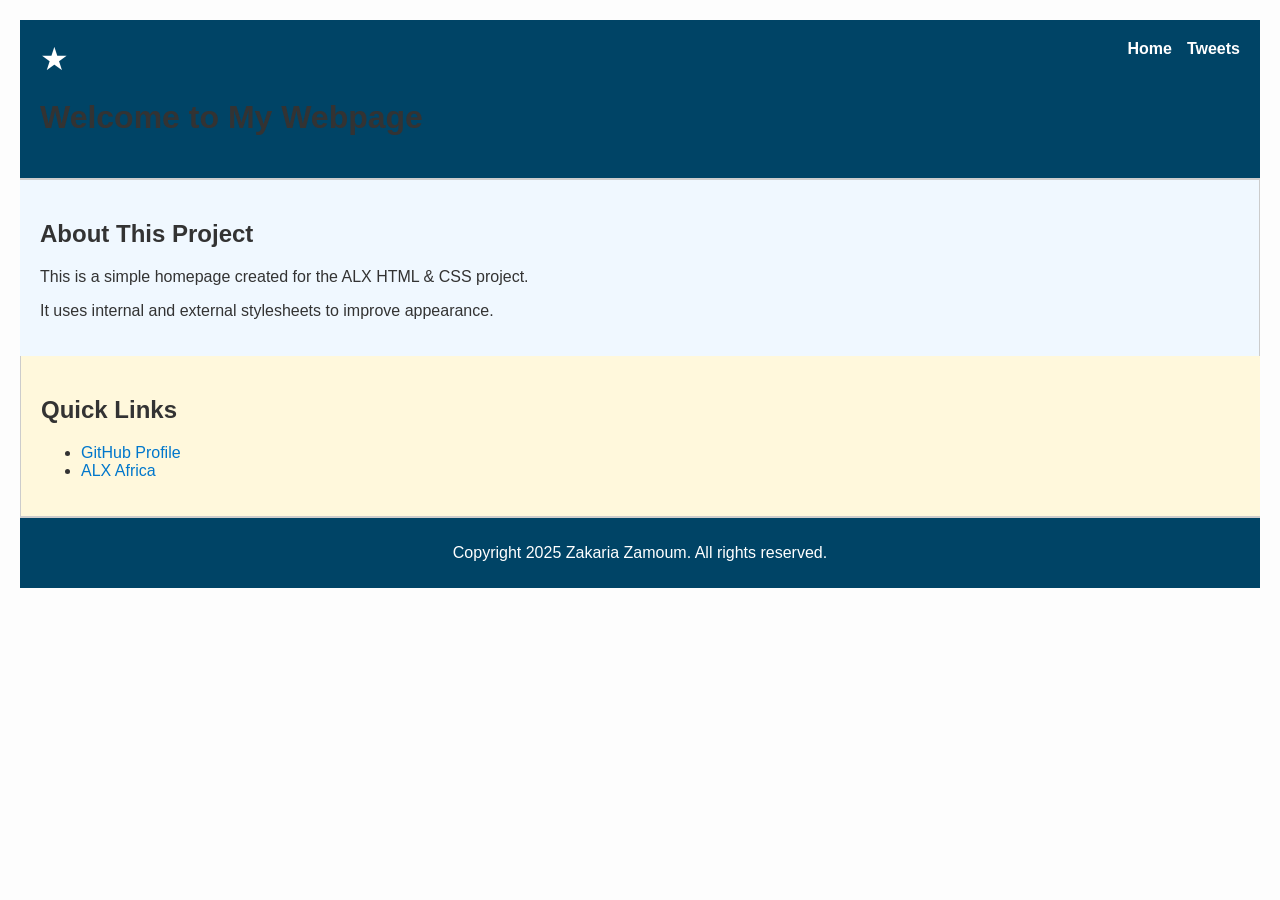
<file: css_basic/index.html>
<!DOCTYPE html>
<html lang="en">
<head>
  <meta charset="utf-8">
  <title>My First Webpage</title>
  <meta name="viewport" content="width=device-width, initial-scale=1.0">
  <link href="base.css" rel="stylesheet">
  <link href="styles.css" rel="stylesheet">
</head>
<body class="works_on_smartphone">

  <header>
    <nav>
      <ul>
        <li class="logo">&starf;</li>
        <li><a href="index.html">Home</a></li>
        <li><a href="tweets.html">Tweets</a></li>
      </ul>
    </nav>
    <h1>Welcome to My Webpage</h1>
  </header>

  <main>
    <article>
      <h2>About This Project</h2>
      <p>This is a simple homepage created for the ALX HTML & CSS project.</p>
      <p>It uses internal and external stylesheets to improve appearance.</p>
    </article>

    <aside>
      <h2>Quick Links</h2>
      <ul>
        <li><a href="https://github.com/Zakaria-Zamoum">GitHub Profile</a></li>
        <li><a href="https://www.alxafrica.com/">ALX Africa</a></li>
      </ul>
    </aside>
  </main>

  <footer>
    <p>Copyright 2025 Zakaria Zamoum. All rights reserved.</p>
  </footer>

</body>
</html>
</file>
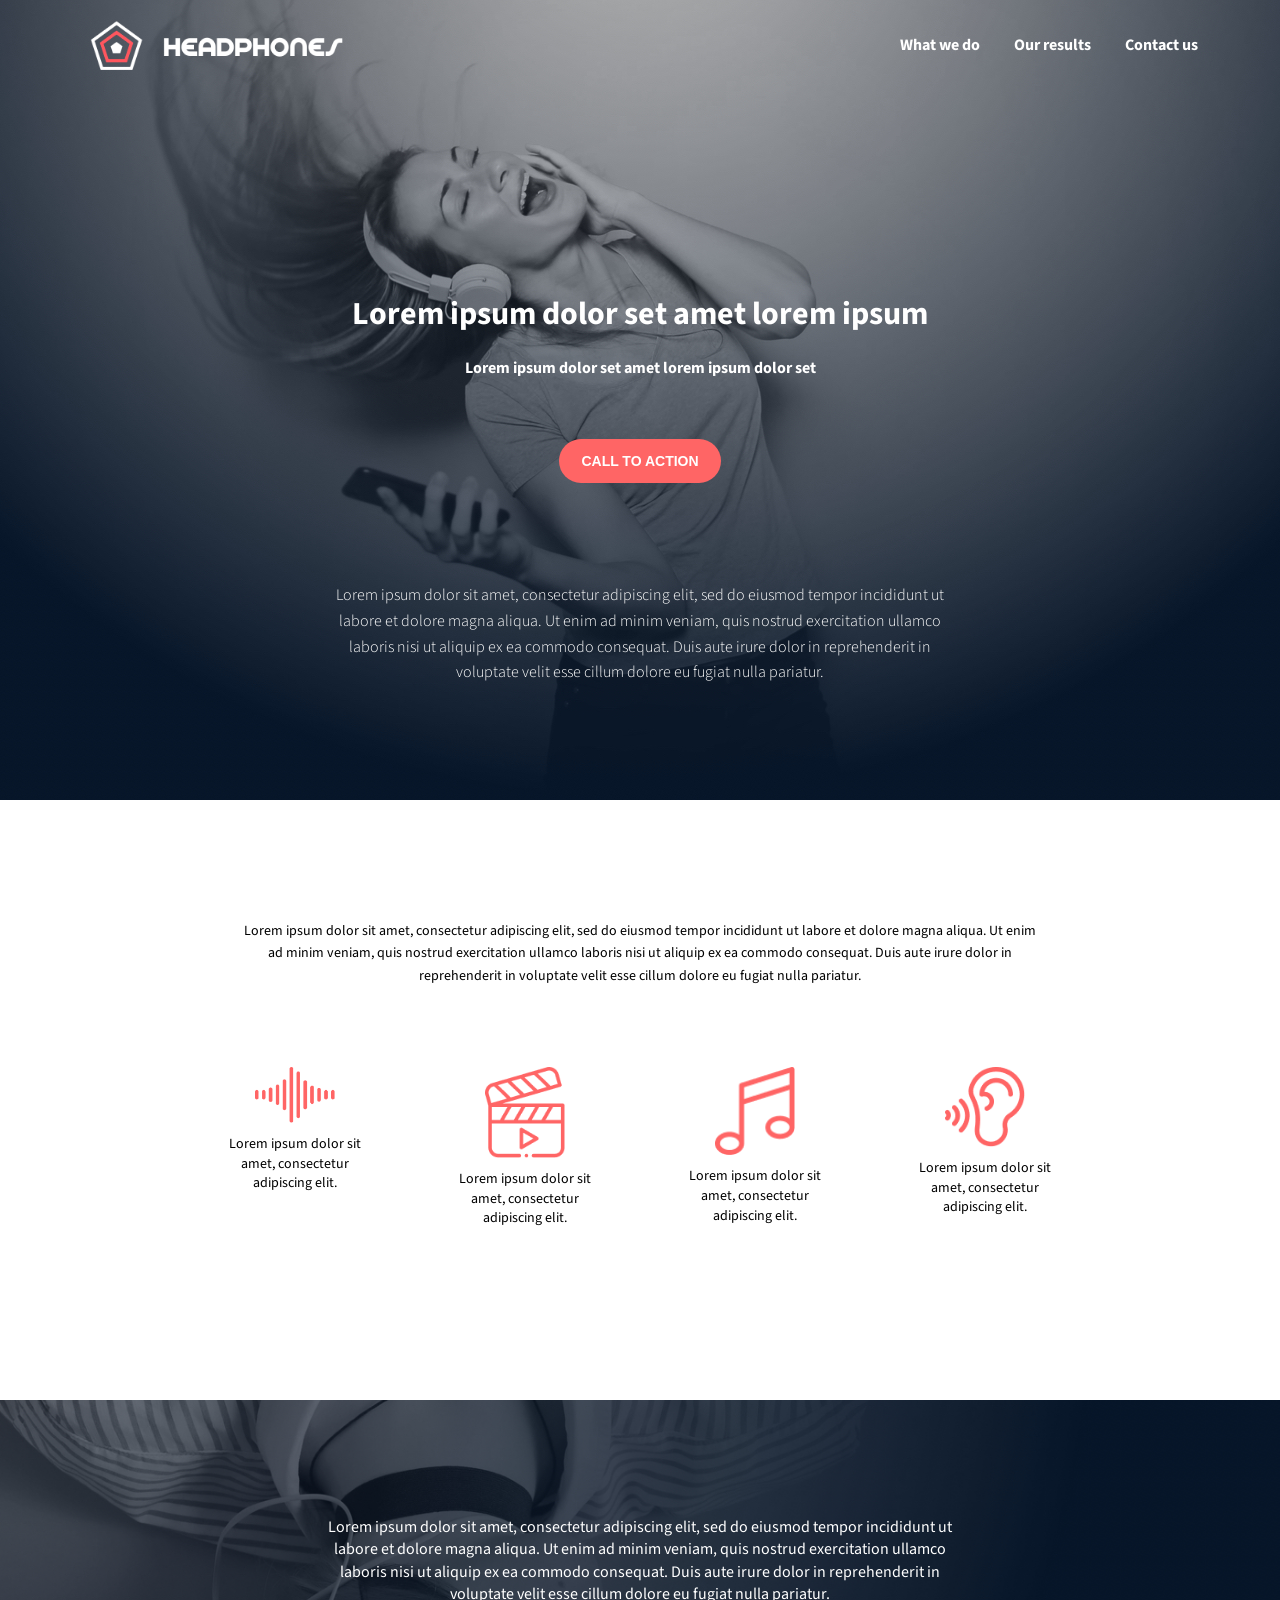
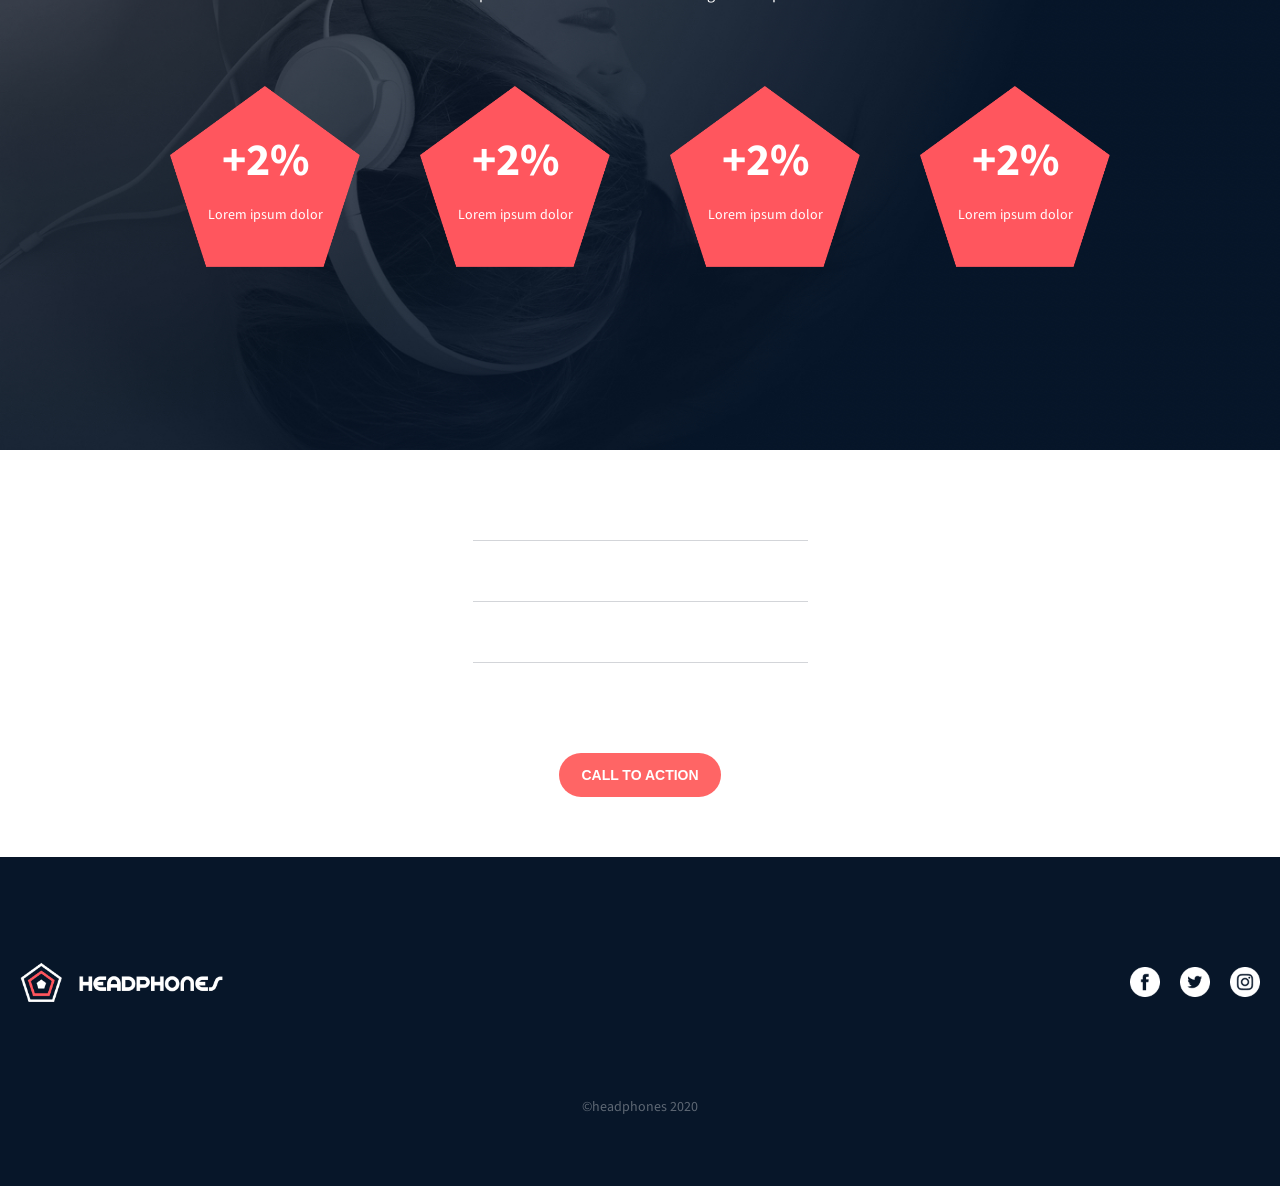
<file: headphones/index.html>
<!DOCTYPE html>
<html lang="en">
<head>
  <meta charset="UTF-8" />
  <meta name="viewport" content="width=device-width, initial-scale=1.0" />
  <title>Headphones Landing Page</title>
  <link href="https://fonts.googleapis.com/css2?family=Source+Sans+Pro:wght@300;700&display=swap" rel="stylesheet" />
  <link rel="stylesheet" href="styles.css" />
</head>
<body>

  <!-- 0: Hero Section -->
  <div class="container">
    <header class="header">
      <div class="logo-header">
        <img src="images/logo_headphones.png" alt="Headphones Logo" />
      </div>

      <!-- Hamburger toggle -->
      <input type="checkbox" id="menu-toggle" />
      <label for="menu-toggle" class="hamburger">☰</label>

      <nav class="nav">
        <a href="#">What we do</a>
        <a href="#">Our results</a>
        <a href="#">Contact us</a>
      </nav>
    </header>

    <main class="main">
      <h1>Lorem ipsum dolor set amet lorem ipsum</h1>
      <p class="subheading">Lorem ipsum dolor set amet lorem ipsum dolor set</p>
      <button class="cta-button">CALL TO ACTION</button>
      <div class="description-box">
        <p class="main-description">
          Lorem ipsum dolor sit amet, consectetur adipiscing elit, sed do eiusmod tempor incididunt ut labore et dolore magna aliqua. Ut enim ad minim veniam, quis nostrud exercitation ullamco laboris nisi ut aliquip ex ea commodo consequat. Duis aute irure dolor in reprehenderit in voluptate velit esse cillum dolore eu fugiat nulla pariatur.
        </p>
      </div>
    </main>
  </div>

  <!-- 1: Info Section -->
  <section class="info-full">
    <div class="info-inner">
      <div class="info-box">
        <p class="info-text">
          Lorem ipsum dolor sit amet, consectetur adipiscing elit, sed do eiusmod tempor incididunt ut labore et dolore magna aliqua. Ut enim ad minim veniam, quis nostrud exercitation ullamco laboris nisi ut aliquip ex ea commodo consequat. Duis aute irure dolor in reprehenderit in voluptate velit esse cillum dolore eu fugiat nulla pariatur.
        </p>
      </div>
      <div class="info-icons">
        <div class="icon-item">
          <img src="images/sound-frecuency.png" alt="Sound Frequency" />
          <p>Lorem ipsum dolor sit amet, consectetur adipiscing elit.</p>
        </div>
        <div class="icon-item">
          <img src="images/video.png" alt="Video" />
          <p>Lorem ipsum dolor sit amet, consectetur adipiscing elit.</p>
        </div>
        <div class="icon-item">
          <img src="images/music.png" alt="Music" />
          <p>Lorem ipsum dolor sit amet, consectetur adipiscing elit.</p>
        </div>
        <div class="icon-item">
          <img src="images/hearing.png" alt="Hearing" />
          <p>Lorem ipsum dolor sit amet, consectetur adipiscing elit.</p>
        </div>
      </div>
    </div>
  </section>

  <!-- 2: Pentagon Section -->
  <section class="hero-full">
    <div class="hero-2-box">
      <p>
        Lorem ipsum dolor sit amet, consectetur adipiscing elit, sed do eiusmod tempor incididunt ut labore et dolore magna aliqua. Ut enim ad minim veniam, quis nostrud exercitation ullamco laboris nisi ut aliquip ex ea commodo consequat. Duis aute irure dolor in reprehenderit in voluptate velit esse cillum dolore eu fugiat nulla pariatur.
      </p>
    </div>
    <div class="pentagon-grid">
      <div class="pentagon-wrapper">
        <div class="pentagon">
          <p class="pentagon-value">+2%</p>
          <p class="pentagon-label">Lorem ipsum dolor</p>
        </div>
      </div>
      <div class="pentagon-wrapper">
        <div class="pentagon">
          <p class="pentagon-value">+2%</p>
          <p class="pentagon-label">Lorem ipsum dolor</p>
        </div>
      </div>
      <div class="pentagon-wrapper">
        <div class="pentagon">
          <p class="pentagon-value">+2%</p>
          <p class="pentagon-label">Lorem ipsum dolor</p>
        </div>
      </div>
      <div class="pentagon-wrapper">
        <div class="pentagon">
          <p class="pentagon-value">+2%</p>
          <p class="pentagon-label">Lorem ipsum dolor</p>
        </div>
      </div>
    </div>
  </section>

  <!-- 3: Line Section -->
  <section class="line-section">
    <div class="line-box">
      <div class="line"></div>
      <div class="line"></div>
      <div class="line"></div>
      <button class="cta-button">CALL TO ACTION</button>
    </div>
  </section>

  <!-- 4: Footer Section -->
  <section class="social-page">
    <div class="social-top">
      <div class="logo-footer">
        <img src="images/logo_headphones.png" alt="Footer Logo" />
      </div>
      <div class="social-right">
        <img src="images/facebook.png" alt="Facebook" class="icon" />
        <img src="images/twitter.png" alt="Twitter" class="icon" />
        <img src="images/instagram.png" alt="Instagram" class="icon" />
      </div>
    </div>
    <div class="social-bottom">
      <p>©headphones 2020</p>
    </div>
  </section>

</body>
</html>
</file>
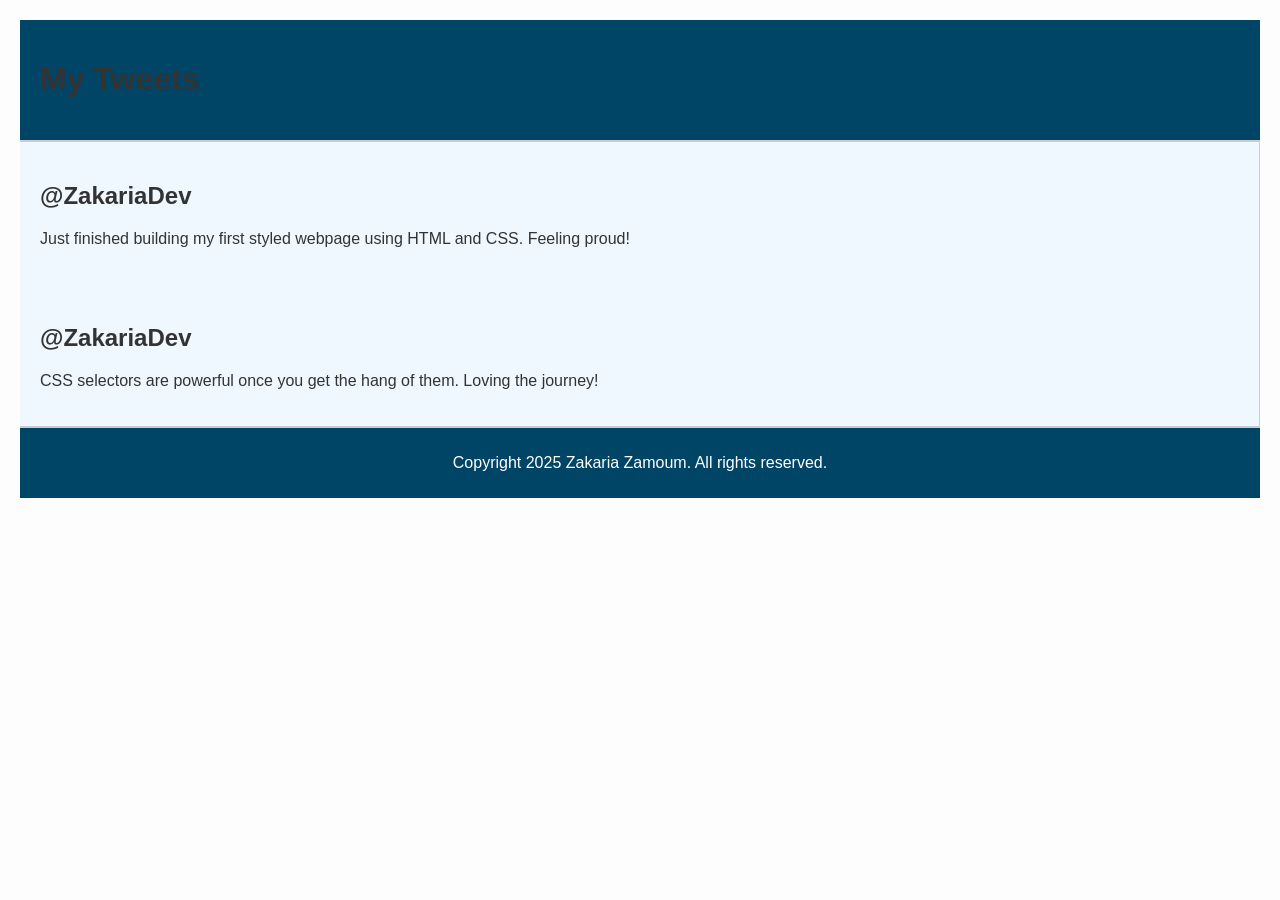
<file: css_basic/tweets.html>
<!DOCTYPE html>
<html lang="en">
<head>
  <meta charset="utf-8">
  <title>My Tweets</title>
  <link href="base.css" rel="stylesheet">
  <link href="styles.css" rel="stylesheet">
</head>
<body>

  <header>
    <h1>My Tweets</h1>
  </header>

  <main>
    <article>
      <h2>@ZakariaDev</h2>
      <p>Just finished building my first styled webpage using HTML and CSS. Feeling proud!</p>
    </article>

    <article>
      <h2>@ZakariaDev</h2>
      <p>CSS selectors are powerful once you get the hang of them. Loving the journey!</p>
    </article>
  </main>

  <footer>
    <p>Copyright 2025 Zakaria Zamoum. All rights reserved.</p>
  </footer>

</body>
</html>
</file>
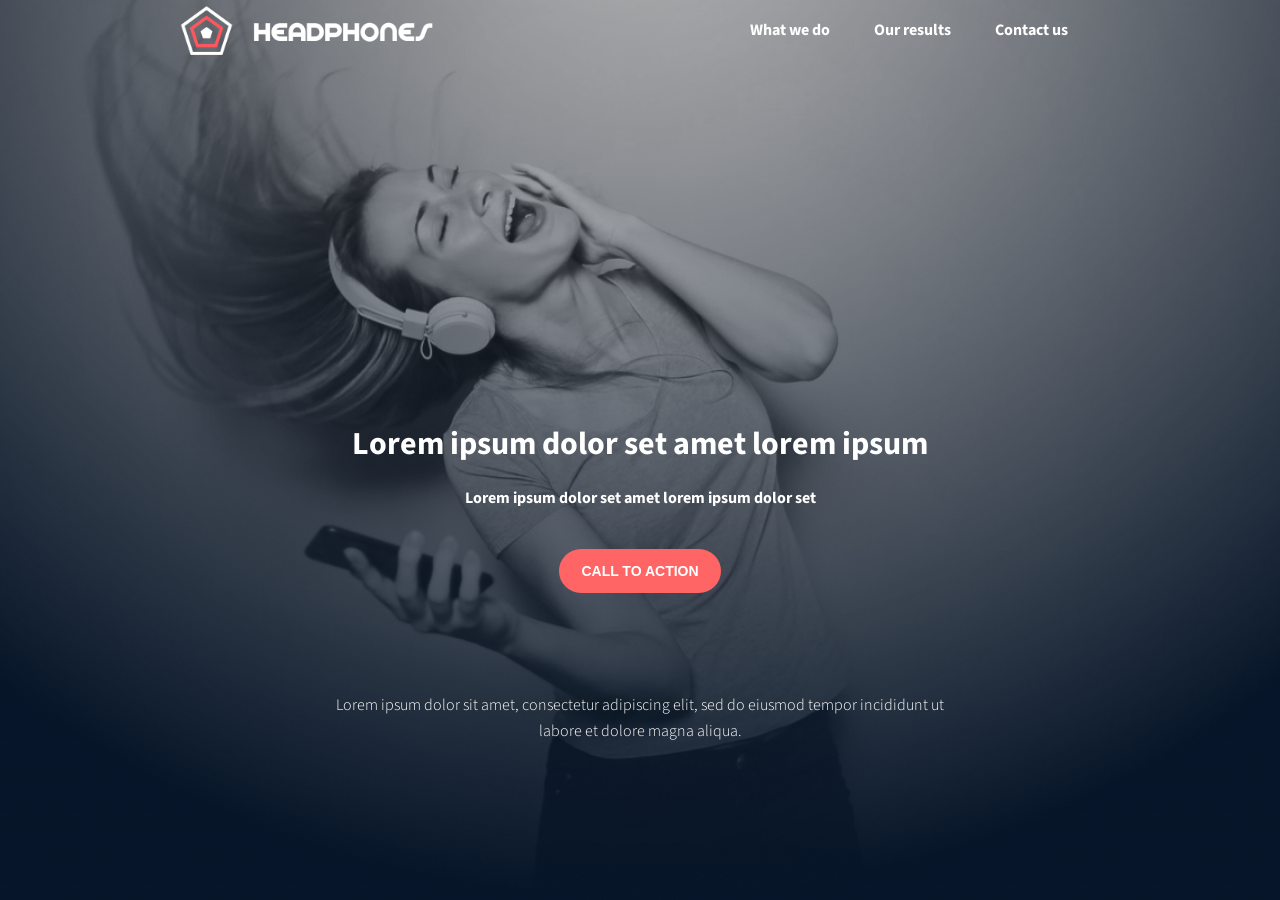
<file: headphones/0-index.html>
<!DOCTYPE html>
<html lang="en">
<head>
  <meta charset="UTF-8" />
  <meta name="viewport" content="width=device-width, initial-scale=1.0" />
  <title>Headphones Landing Page</title>
  <link href="https://fonts.googleapis.com/css2?family=Source+Sans+Pro:wght@300;700&display=swap" rel="stylesheet" />
  <link rel="stylesheet" href="0-styles.css" />
</head>
<body>
  <div class="container">
    <header class="header">
      <div class="logo">
        <img src="images/logo_headphones.png" alt="Headphones Logo" />
      </div>
      <div class="hamburger" onclick="toggleMenu()">☰</div>
      <nav class="nav">
        <a href="#">What we do</a>
        <a href="#">Our results</a>
        <a href="#">Contact us</a>
      </nav>
    </header>

    <main class="main">
      <h1>Lorem ipsum dolor set amet lorem ipsum</h1>
      <p class="subheading">Lorem ipsum dolor set amet lorem ipsum dolor set</p>
      <button class="cta-action">CALL TO ACTION</button>
      <div class="description-box">
        <p class="main-description">
          Lorem ipsum dolor sit amet, consectetur adipiscing elit, sed do eiusmod tempor incididunt ut labore et dolore magna aliqua.
        </p>
      </div>
    </main>
  </div>

  <script>
    function toggleMenu() {
      document.querySelector('.nav').classList.toggle('show');
    }
  </script>
</body>
</html>
</file>
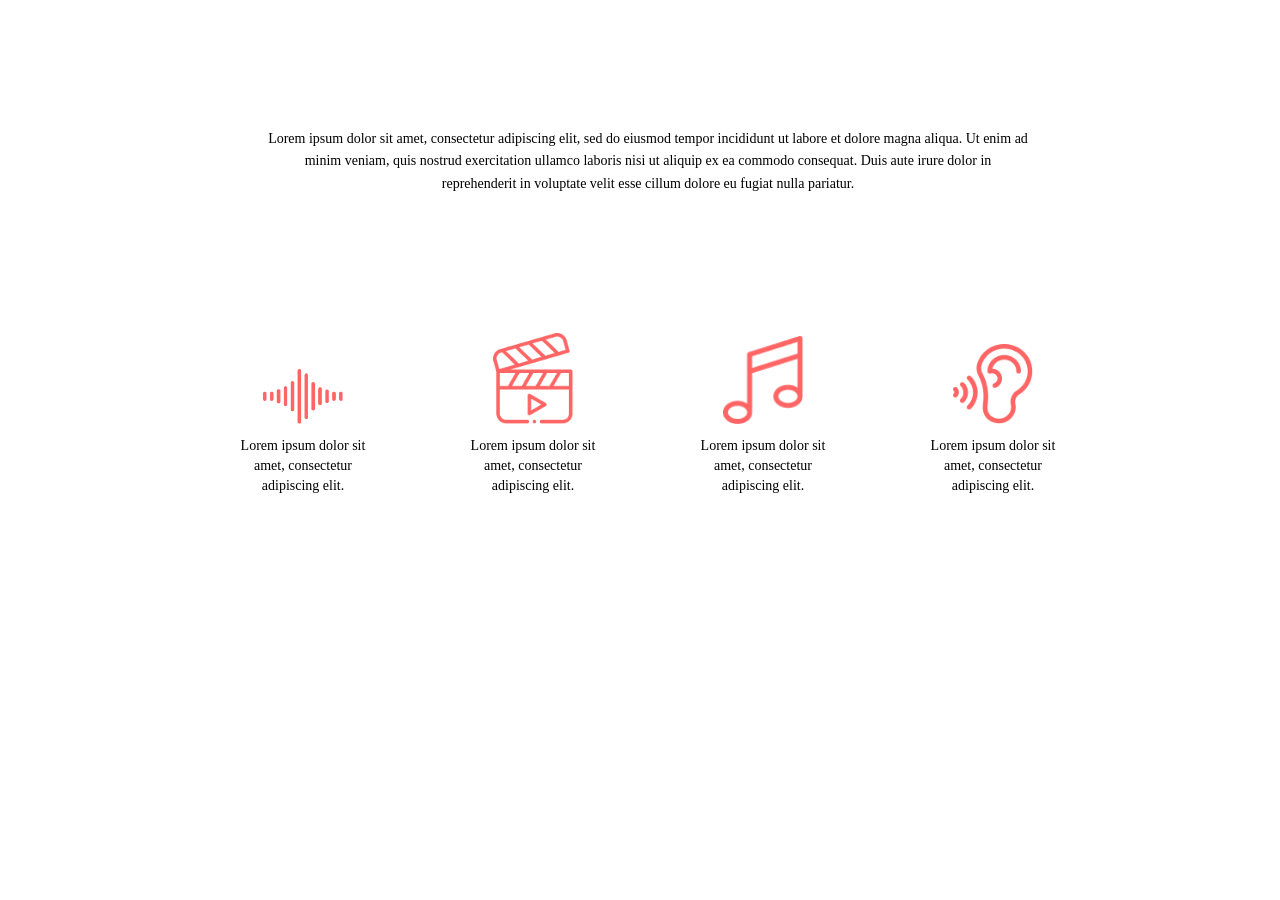
<file: headphones/1-index.html>
<!DOCTYPE html>
<html lang="en">
<head>
  <meta charset="UTF-8" />
  <meta name="viewport" content="width=device-width, initial-scale=1.0" />
  <title>Headphones Landing Page</title>
  <link href="https://fonts.googleapis.com/css2?family=Source+Sans+Pro:wght@300;700&display=swap" rel="stylesheet" />
  <link rel="stylesheet" href="1-styles.css" />
</head>
<body>
  <section class="info-full">
    <div class="info-inner">

      <!-- Transparent box with top paragraph -->
      <div class="info-box">
        <p class="info-text">
          Lorem ipsum dolor sit amet, consectetur adipiscing elit, sed do eiusmod tempor incididunt ut labore et dolore magna aliqua. Ut enim ad minim veniam, quis nostrud exercitation ullamco laboris nisi ut aliquip ex ea commodo consequat. Duis aute irure dolor in reprehenderit in voluptate velit esse cillum dolore eu fugiat nulla pariatur.
        </p>
      </div>

      <!-- Icon row -->
      <div class="info-icons">
        <div class="icon-item">
          <img src="images/sound-frecuency.png" alt="Sound Frequency" />
          <p>Lorem ipsum dolor sit amet, consectetur adipiscing elit.</p>
        </div>
        <div class="icon-item">
          <img src="images/video.png" alt="Video" />
          <p>Lorem ipsum dolor sit amet, consectetur adipiscing elit.</p>
        </div>
        <div class="icon-item">
          <img src="images/music.png" alt="Music" />
          <p>Lorem ipsum dolor sit amet, consectetur adipiscing elit.</p>
        </div>
        <div class="icon-item">
          <img src="images/hearing.png" alt="Hearing" />
          <p>Lorem ipsum dolor sit amet, consectetur adipiscing elit.</p>
        </div>
      </div>

    </div>
  </section>
</body>
</html>
</file>
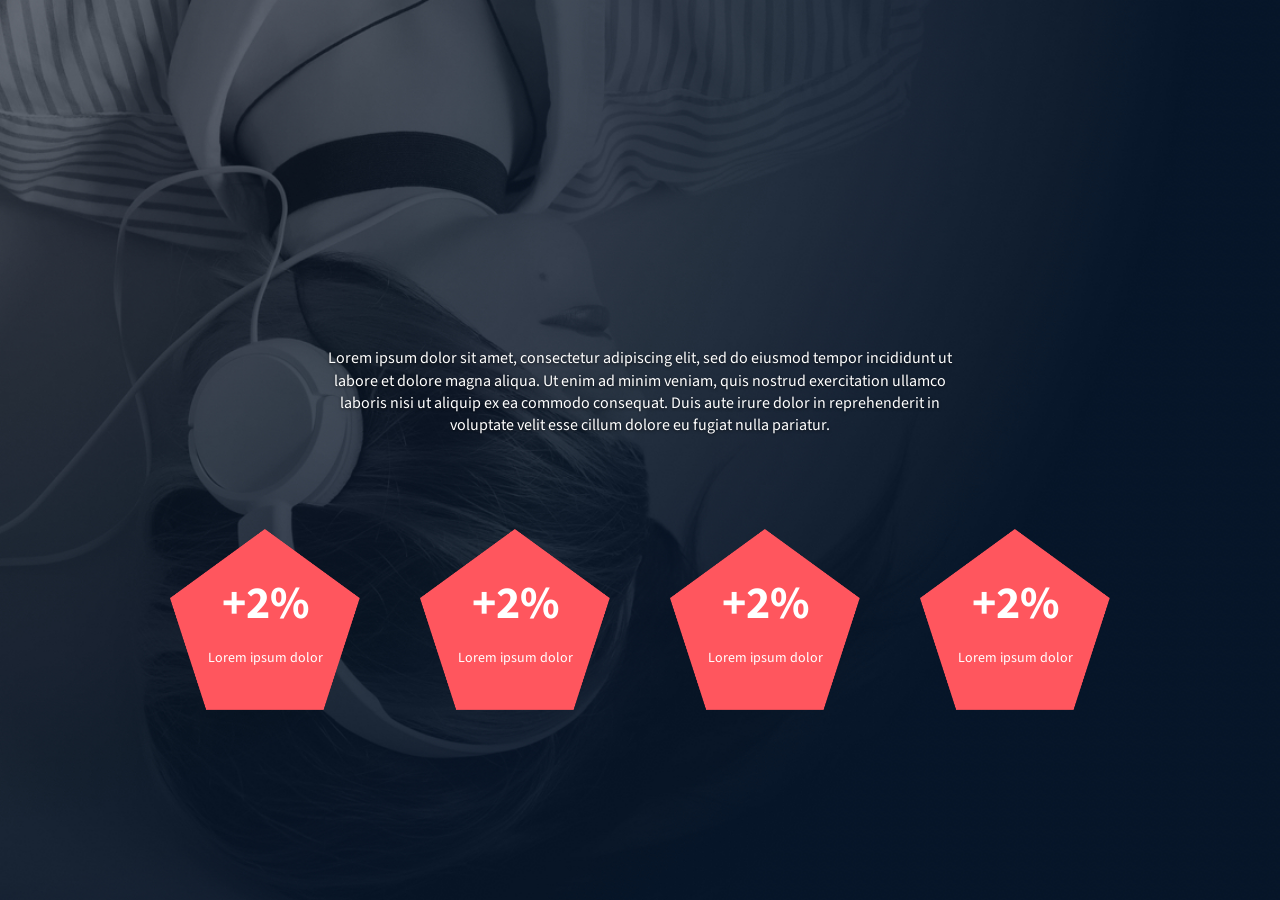
<file: headphones/2-index.html>
<!DOCTYPE html>
<html lang="en">
<head>
  <meta charset="UTF-8" />
  <meta name="viewport" content="width=device-width, initial-scale=1.0" />
  <title>Headphones Landing Page</title>
  <link href="https://fonts.googleapis.com/css2?family=Source+Sans+Pro:wght@300;700&display=swap" rel="stylesheet" />
  <link rel="stylesheet" href="2-styles.css" />
</head>
<body>
  <section class="hero-full">
    <div class="hero-2-box">
      <p>
        Lorem ipsum dolor sit amet, consectetur adipiscing elit, sed do eiusmod tempor incididunt ut labore et dolore magna aliqua. Ut enim ad minim veniam, quis nostrud exercitation ullamco laboris nisi ut aliquip ex ea commodo consequat. Duis aute irure dolor in reprehenderit in voluptate velit esse cillum dolore eu fugiat nulla pariatur.
      </p>
    </div>

    <div class="pentagon-grid">
      <div class="pentagon-wrapper">
        <div class="pentagon">
          <p class="pentagon-value">+2%</p>
          <p class="pentagon-label">Lorem ipsum dolor</p>
        </div>
      </div>
      <div class="pentagon-wrapper">
        <div class="pentagon">
          <p class="pentagon-value">+2%</p>
          <p class="pentagon-label">Lorem ipsum dolor</p>
        </div>
      </div>
      <div class="pentagon-wrapper">
        <div class="pentagon">
          <p class="pentagon-value">+2%</p>
          <p class="pentagon-label">Lorem ipsum dolor</p>
        </div>
      </div>
      <div class="pentagon-wrapper">
        <div class="pentagon">
          <p class="pentagon-value">+2%</p>
          <p class="pentagon-label">Lorem ipsum dolor</p>
        </div>
      </div>
    </div>
  </section>
</body>
</html>
</file>
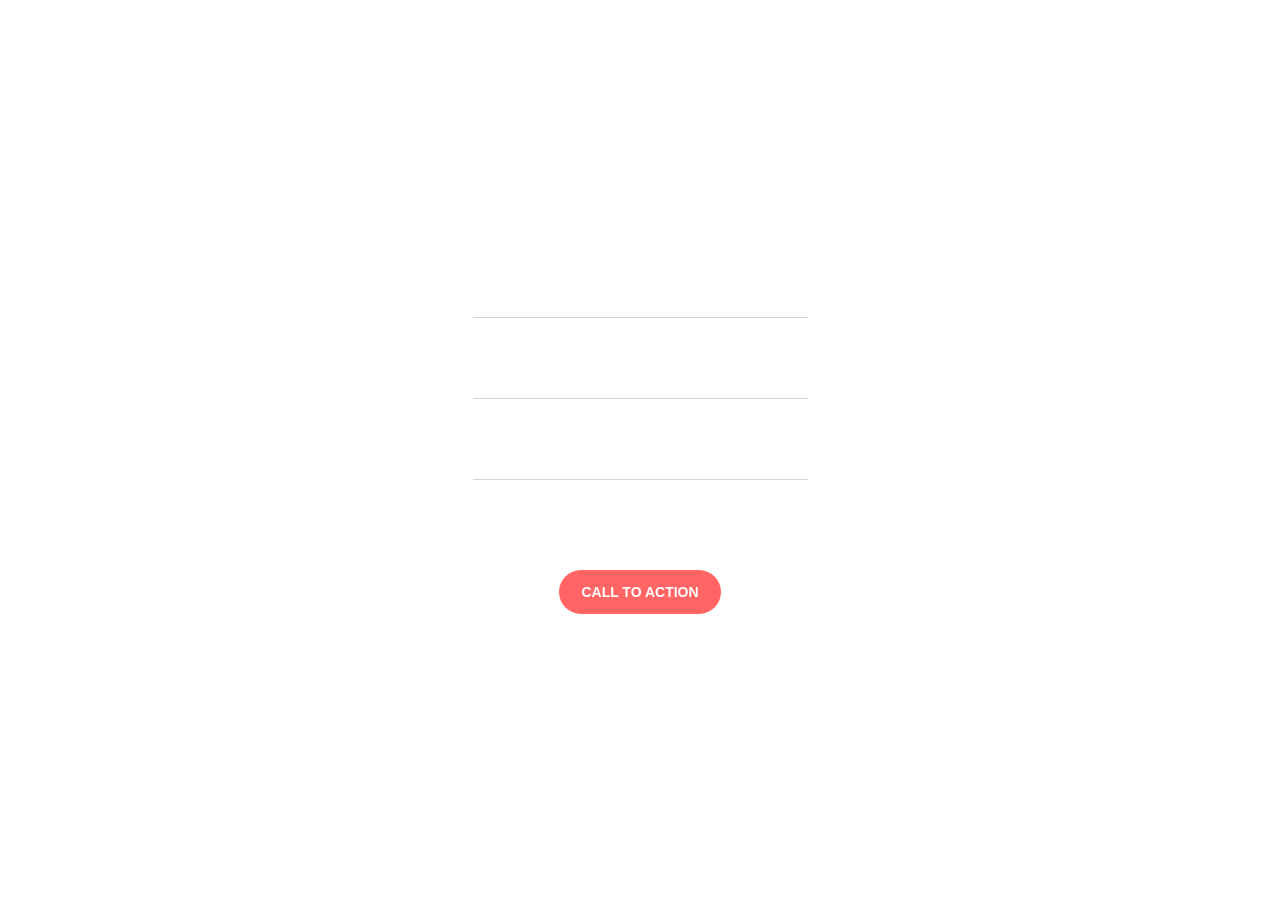
<file: headphones/3-index.html>
<!DOCTYPE html>
<html lang="en">
<head>
  <meta charset="UTF-8" />
  <meta name="viewport" content="width=device-width, initial-scale=1.0" />
  <title>Three Lines and Button</title>
  <link href="https://fonts.googleapis.com/css2?family=Source+Sans+Pro:wght@300;700&display=swap" rel="stylesheet" />
  <link rel="stylesheet" href="3-styles.css" />
</head>
<body>
  <section class="line-section">
    <div class="line-box">
      <div class="line"></div>
      <div class="line"></div>
      <div class="line"></div>
      <button class="line-button">CALL TO ACTION</button>
    </div>
  </section>
</body>
</html>
</file>
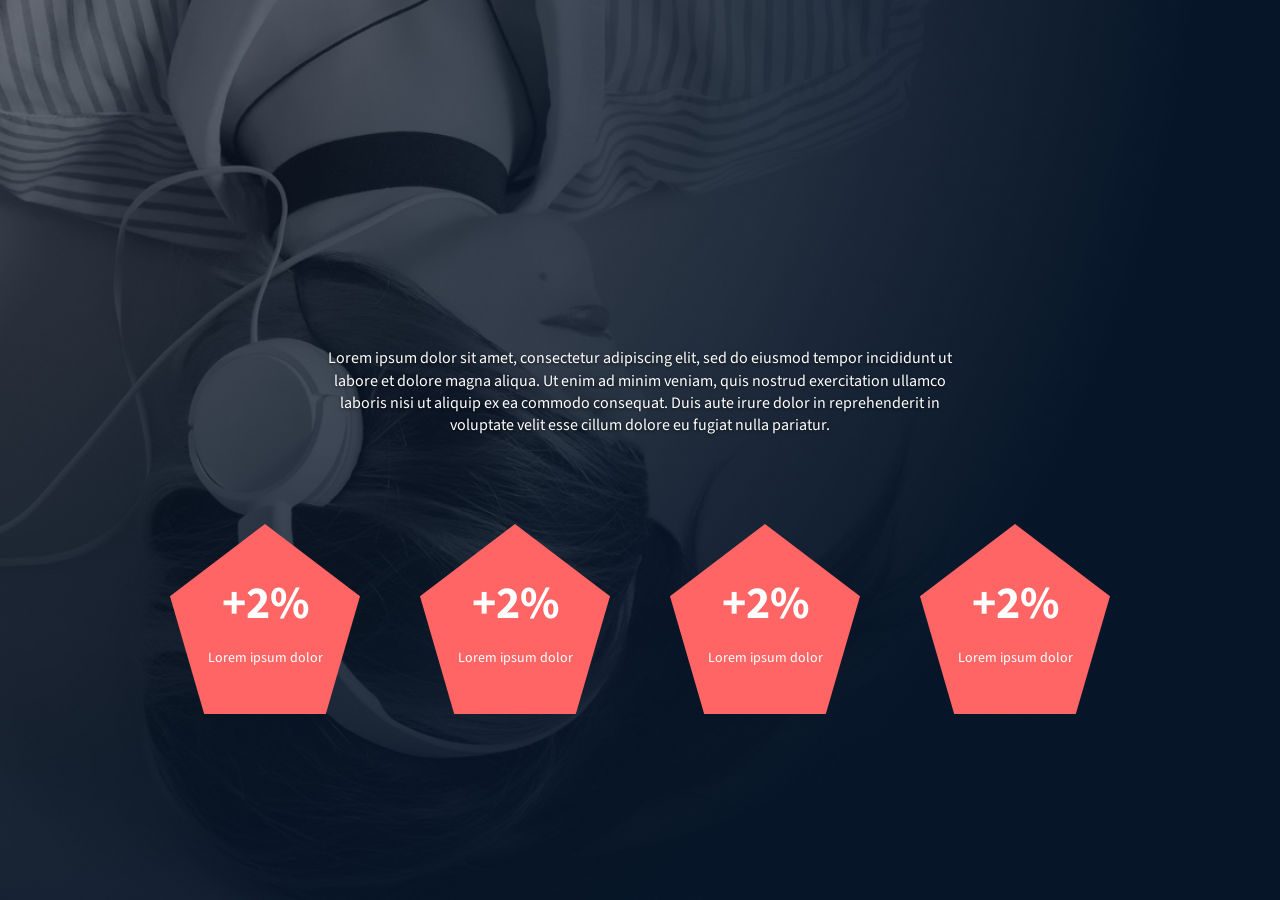
<file: headphones/6-index.html>
<!DOCTYPE html>
<html lang="en">
<head>
  <meta charset="UTF-8" />
  <meta name="viewport" content="width=device-width, initial-scale=1.0" />
  <title>Headphones Landing Page</title>
  <link href="https://fonts.googleapis.com/css2?family=Source+Sans+Pro:wght@300;700&display=swap" rel="stylesheet" />
  <link rel="stylesheet" href="6-styles.css" />
</head>
<body>
  <section class="hero-full">
    <div class="hero-2-box">
      <p>
        Lorem ipsum dolor sit amet, consectetur adipiscing elit, sed do eiusmod tempor incididunt ut labore et dolore magna aliqua. Ut enim ad minim veniam, quis nostrud exercitation ullamco laboris nisi ut aliquip ex ea commodo consequat. Duis aute irure dolor in reprehenderit in voluptate velit esse cillum dolore eu fugiat nulla pariatur.
      </p>
    </div>

    <div class="pentagon-grid">
      <div class="pentagon-wrapper">
        <div class="pentagon">
          <p class="pentagon-value">+2%</p>
          <p class="pentagon-label">Lorem ipsum dolor</p>
        </div>
      </div>
      <div class="pentagon-wrapper">
        <div class="pentagon">
          <p class="pentagon-value">+2%</p>
          <p class="pentagon-label">Lorem ipsum dolor</p>
        </div>
      </div>
      <div class="pentagon-wrapper">
        <div class="pentagon">
          <p class="pentagon-value">+2%</p>
          <p class="pentagon-label">Lorem ipsum dolor</p>
        </div>
      </div>
      <div class="pentagon-wrapper">
        <div class="pentagon">
          <p class="pentagon-value">+2%</p>
          <p class="pentagon-label">Lorem ipsum dolor</p>
        </div>
      </div>
    </div>
  </section>
</body>
</html>
</file>
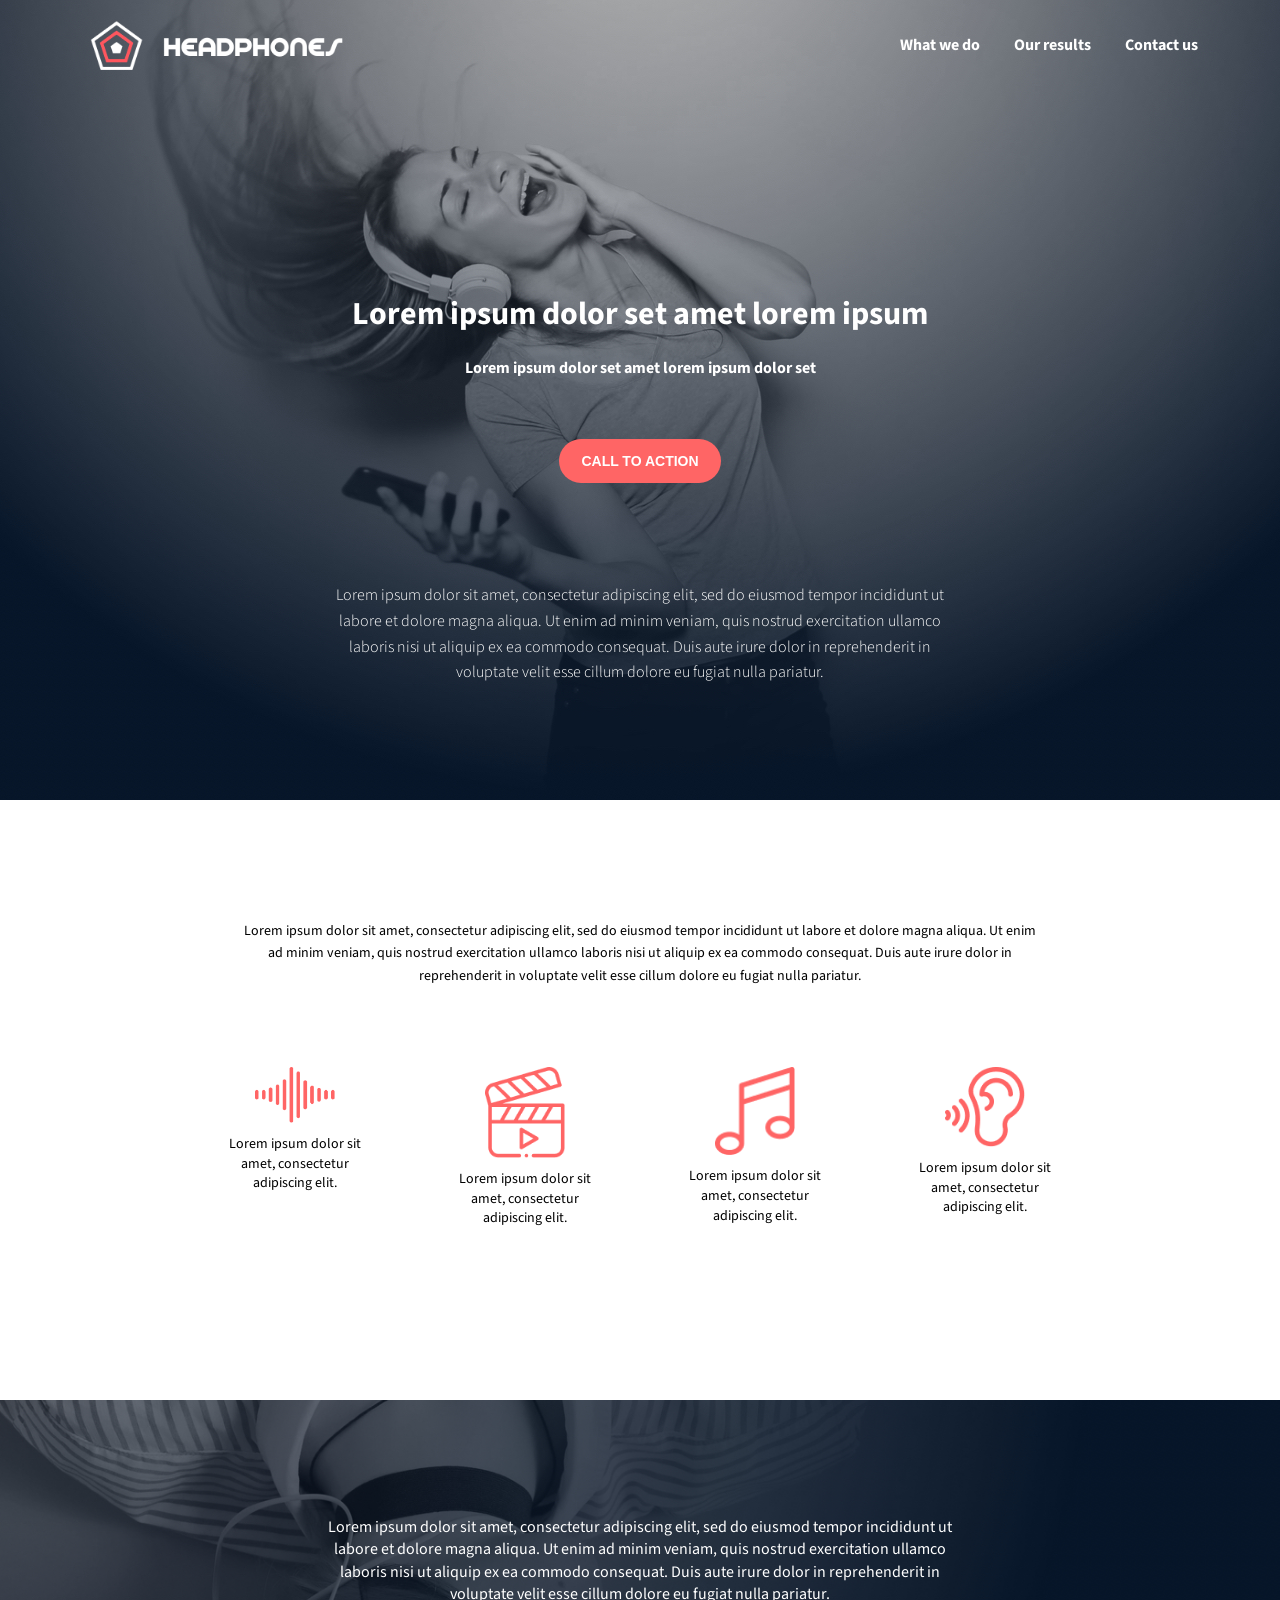
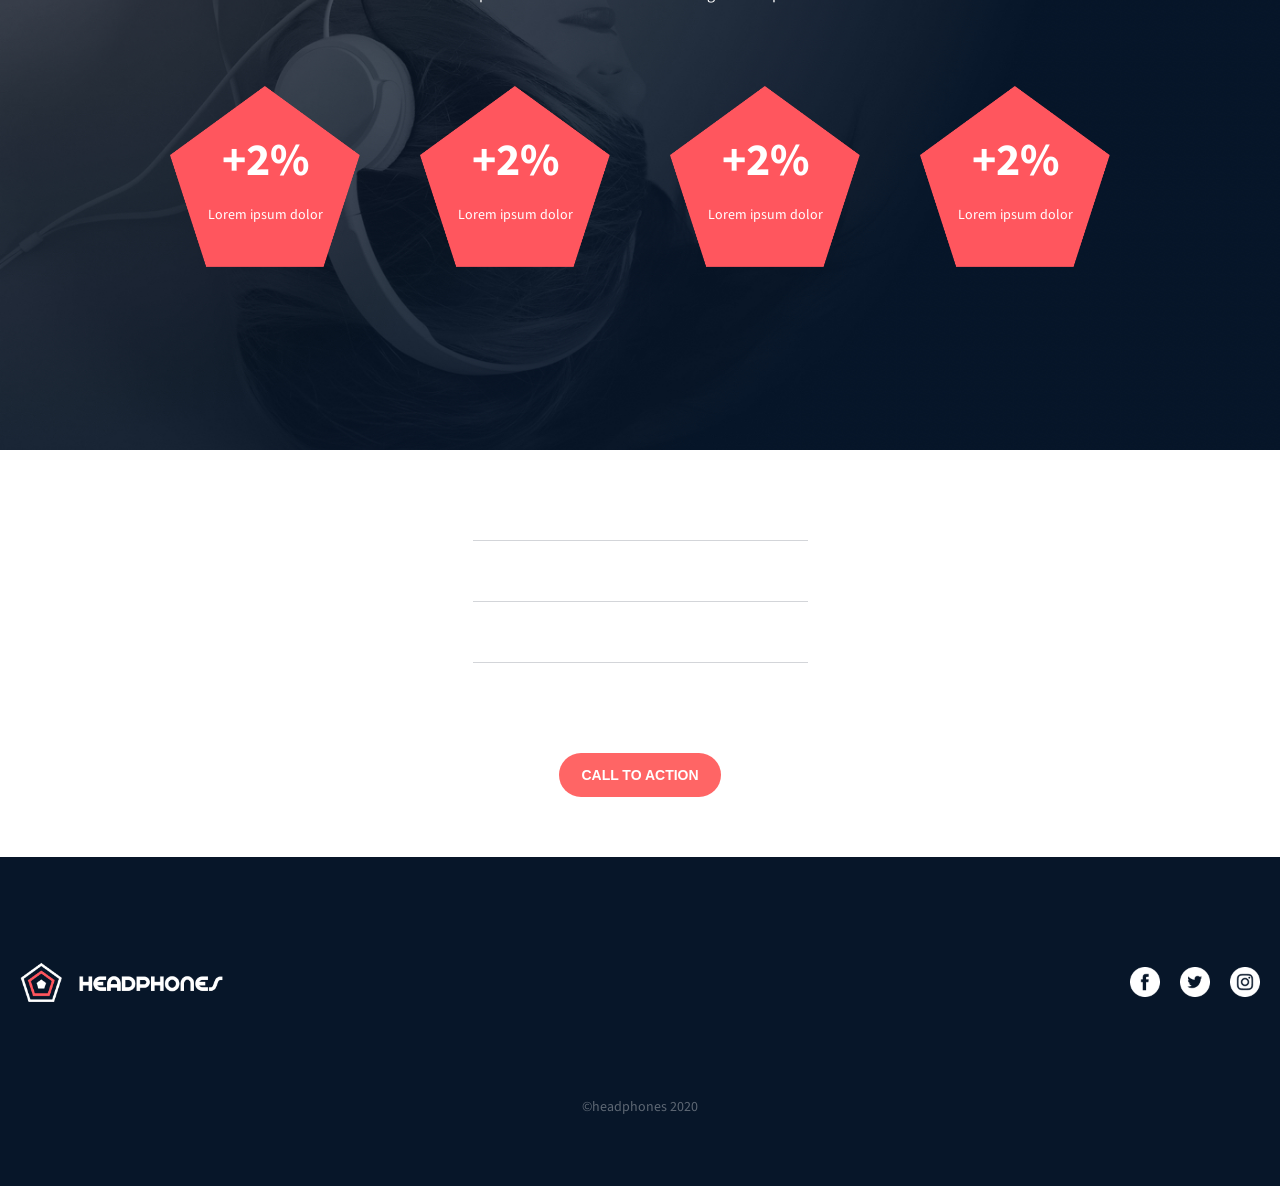
<file: headphones/7-index.html>
<!DOCTYPE html>
<html lang="en">
<head>
  <meta charset="UTF-8" />
  <meta name="viewport" content="width=device-width, initial-scale=1.0" />
  <title>Headphones Landing Page</title>
  <link href="https://fonts.googleapis.com/css2?family=Source+Sans+Pro:wght@300;700&display=swap" rel="stylesheet" />
  <link rel="stylesheet" href="7-styles.css" />
</head>
<body>

  <!-- 0: Hero Section -->
  <div class="container">
    <header class="header">
      <div class="logo-header">
        <img src="images/logo_headphones.png" alt="Headphones Logo" />
      </div>

      <!-- Hamburger toggle -->
      <input type="checkbox" id="menu-toggle" />
      <label for="menu-toggle" class="hamburger">☰</label>

      <nav class="nav">
        <a href="#">What we do</a>
        <a href="#">Our results</a>
        <a href="#">Contact us</a>
      </nav>
    </header>

    <main class="main">
      <h1>Lorem ipsum dolor set amet lorem ipsum</h1>
      <p class="subheading">Lorem ipsum dolor set amet lorem ipsum dolor set</p>
      <button class="cta-button">CALL TO ACTION</button>
      <div class="description-box">
        <p class="main-description">
          Lorem ipsum dolor sit amet, consectetur adipiscing elit, sed do eiusmod tempor incididunt ut labore et dolore magna aliqua. Ut enim ad minim veniam, quis nostrud exercitation ullamco laboris nisi ut aliquip ex ea commodo consequat. Duis aute irure dolor in reprehenderit in voluptate velit esse cillum dolore eu fugiat nulla pariatur.
        </p>
      </div>
    </main>
  </div>

  <!-- 1: Info Section -->
  <section class="info-full">
    <div class="info-inner">
      <div class="info-box">
        <p class="info-text">
          Lorem ipsum dolor sit amet, consectetur adipiscing elit, sed do eiusmod tempor incididunt ut labore et dolore magna aliqua. Ut enim ad minim veniam, quis nostrud exercitation ullamco laboris nisi ut aliquip ex ea commodo consequat. Duis aute irure dolor in reprehenderit in voluptate velit esse cillum dolore eu fugiat nulla pariatur.
        </p>
      </div>
      <div class="info-icons">
        <div class="icon-item">
          <img src="images/sound-frecuency.png" alt="Sound Frequency" />
          <p>Lorem ipsum dolor sit amet, consectetur adipiscing elit.</p>
        </div>
        <div class="icon-item">
          <img src="images/video.png" alt="Video" />
          <p>Lorem ipsum dolor sit amet, consectetur adipiscing elit.</p>
        </div>
        <div class="icon-item">
          <img src="images/music.png" alt="Music" />
          <p>Lorem ipsum dolor sit amet, consectetur adipiscing elit.</p>
        </div>
        <div class="icon-item">
          <img src="images/hearing.png" alt="Hearing" />
          <p>Lorem ipsum dolor sit amet, consectetur adipiscing elit.</p>
        </div>
      </div>
    </div>
  </section>

  <!-- 2: Pentagon Section -->
  <section class="hero-full">
    <div class="hero-2-box">
      <p>
        Lorem ipsum dolor sit amet, consectetur adipiscing elit, sed do eiusmod tempor incididunt ut labore et dolore magna aliqua. Ut enim ad minim veniam, quis nostrud exercitation ullamco laboris nisi ut aliquip ex ea commodo consequat. Duis aute irure dolor in reprehenderit in voluptate velit esse cillum dolore eu fugiat nulla pariatur.
      </p>
    </div>
    <div class="pentagon-grid">
      <div class="pentagon-wrapper">
        <div class="pentagon">
          <p class="pentagon-value">+2%</p>
          <p class="pentagon-label">Lorem ipsum dolor</p>
        </div>
      </div>
      <div class="pentagon-wrapper">
        <div class="pentagon">
          <p class="pentagon-value">+2%</p>
          <p class="pentagon-label">Lorem ipsum dolor</p>
        </div>
      </div>
      <div class="pentagon-wrapper">
        <div class="pentagon">
          <p class="pentagon-value">+2%</p>
          <p class="pentagon-label">Lorem ipsum dolor</p>
        </div>
      </div>
      <div class="pentagon-wrapper">
        <div class="pentagon">
          <p class="pentagon-value">+2%</p>
          <p class="pentagon-label">Lorem ipsum dolor</p>
        </div>
      </div>
    </div>
  </section>

  <!-- 3: Line Section -->
  <section class="line-section">
    <div class="line-box">
      <div class="line"></div>
      <div class="line"></div>
      <div class="line"></div>
      <button class="cta-button">CALL TO ACTION</button>
    </div>
  </section>

  <!-- 4: Footer Section -->
  <section class="social-page">
    <div class="social-top">
      <div class="logo-footer">
        <img src="images/logo_headphones.png" alt="Footer Logo" />
      </div>
      <div class="social-right">
        <img src="images/facebook.png" alt="Facebook" class="icon" />
        <img src="images/twitter.png" alt="Twitter" class="icon" />
        <img src="images/instagram.png" alt="Instagram" class="icon" />
      </div>
    </div>
    <div class="social-bottom">
      <p>©headphones 2020</p>
    </div>
  </section>

</body>
</html>
</file>
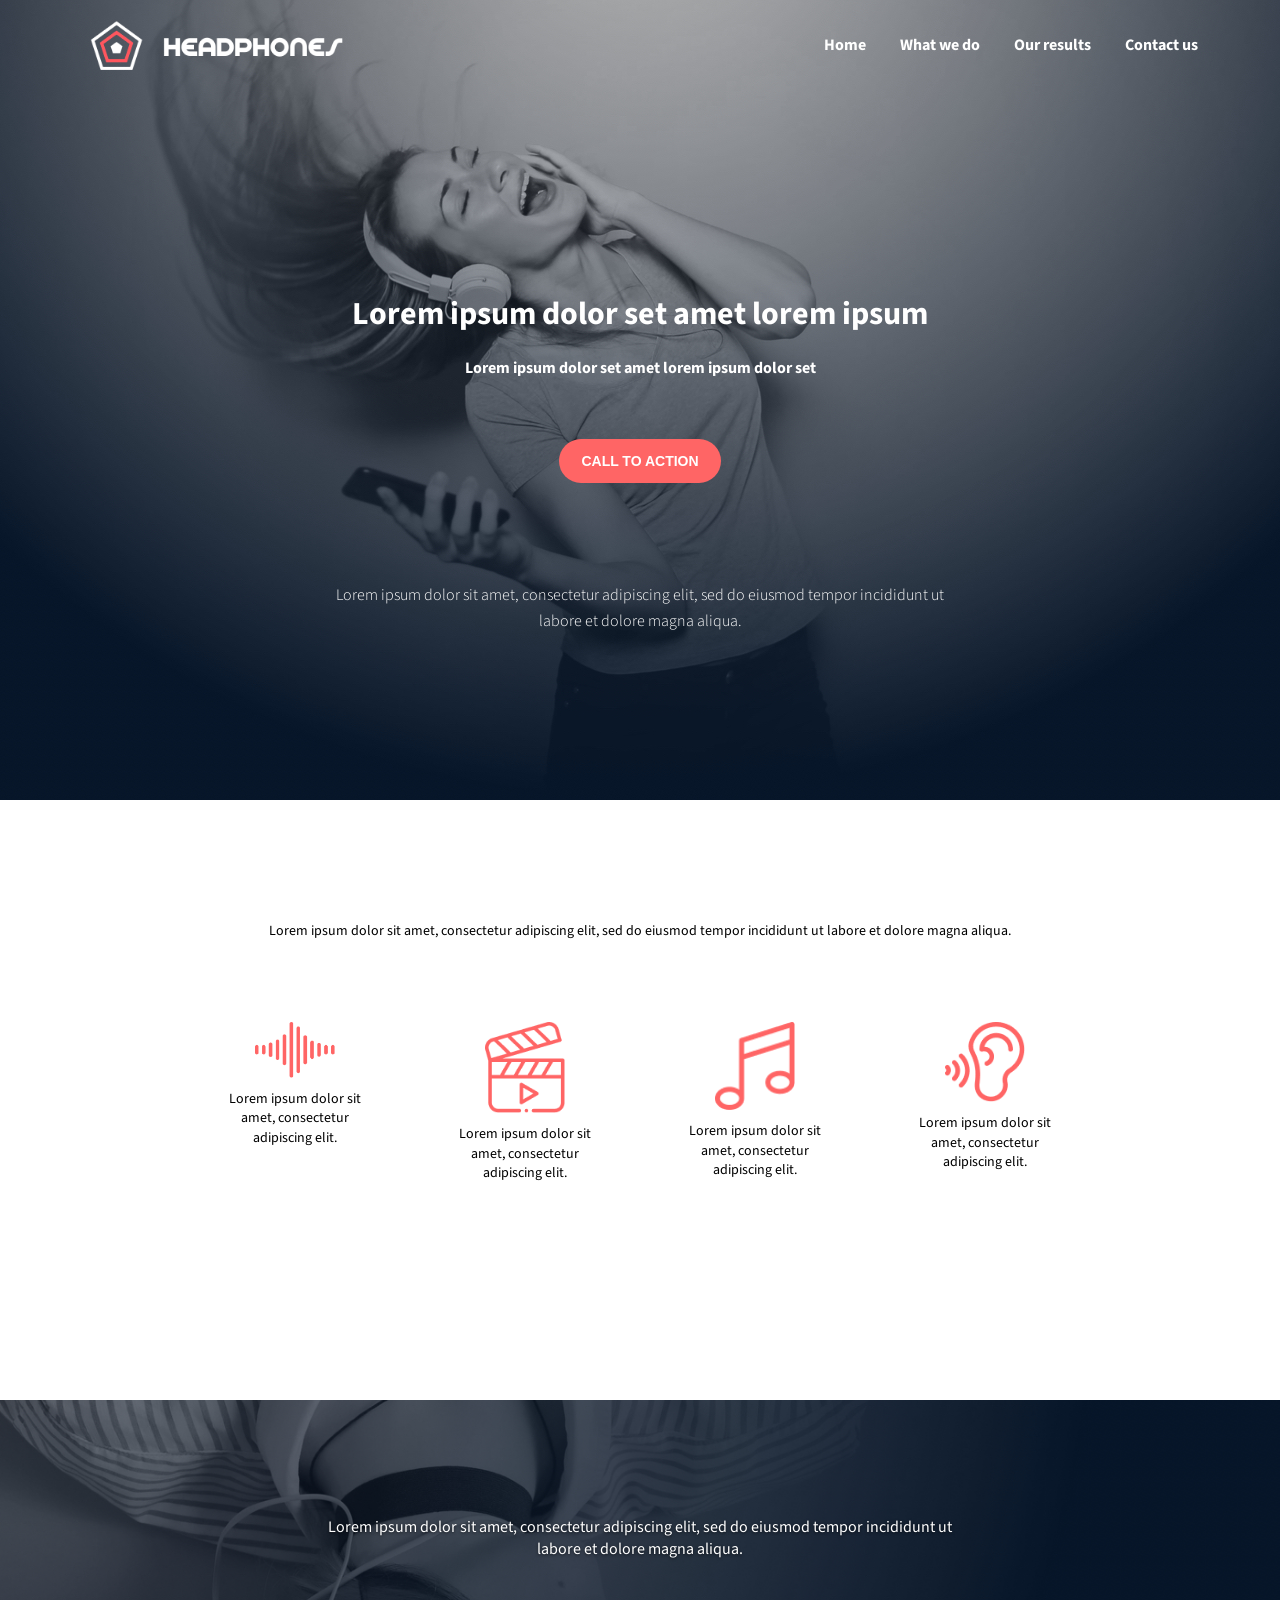
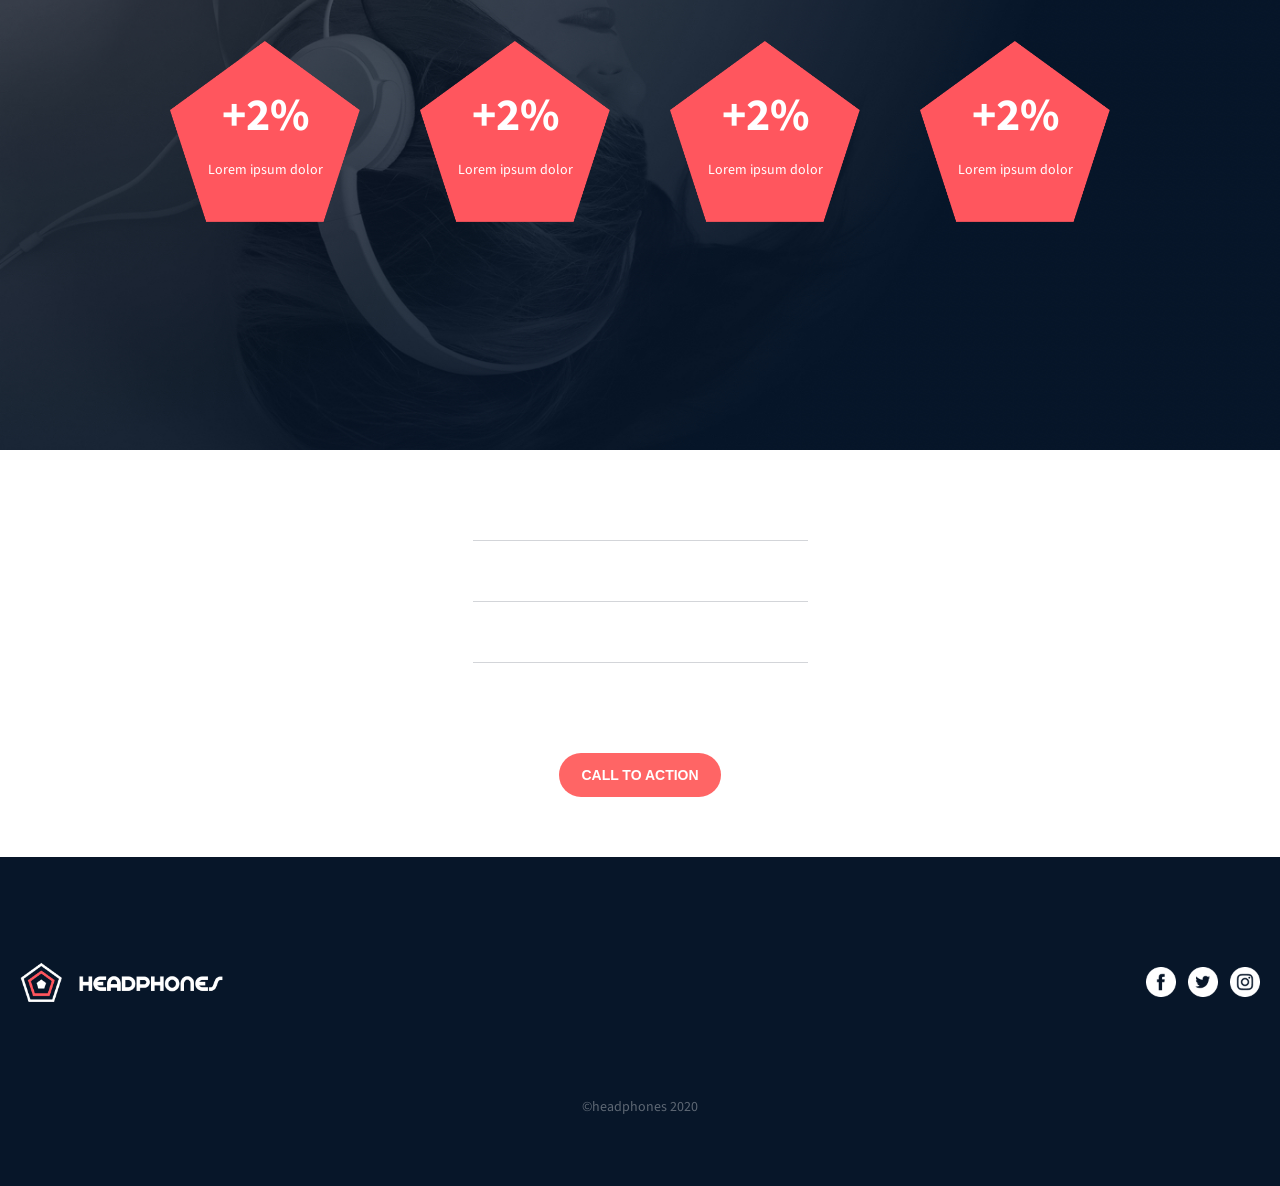
<file: headphones/8-index.html>
<!DOCTYPE html>
<html lang="en">
<head>
  <meta charset="utf-8" />
  <meta name="viewport" content="width=device-width, initial-scale=1" />
  <title>Headphones Landing Page</title>
  <link href="https://fonts.googleapis.com/css2?family=Source+Sans+Pro:wght@300;700&display=swap" rel="stylesheet" />
  <link rel="stylesheet" href="8-styles.css" />
</head>
<body>

  <!-- 0: Hero Section -->
  <div class="container">
    <header class="header">
      <div class="logo-header">
        <img src="images/logo_headphones.png" alt="Logo" />
      </div>

      <!-- Hamburger icon (JS toggles .show on nav) -->
      <button class="hamburger" id="hamburger" aria-expanded="false" aria-label="Toggle menu">
        <span class="hamburger-bar"></span>
        <span class="hamburger-bar"></span>
        <span class="hamburger-bar"></span>
      </button>

      <!-- Navigation links -->
      <nav class="nav" id="nav" aria-hidden="true">
        <a href="#">Home</a>
        <a href="#">What we do</a>
        <a href="#">Our results</a>
        <a href="#">Contact us</a>
      </nav>
    </header>

    <main class="main">
      <h1>Lorem ipsum dolor set amet lorem ipsum</h1>
      <p class="subheading">Lorem ipsum dolor set amet lorem ipsum dolor set</p>
      <button class="cta-button">CALL TO ACTION</button>
      <div class="description-box">
        <p class="main-description">
          Lorem ipsum dolor sit amet, consectetur adipiscing elit, sed do eiusmod tempor incididunt ut labore et dolore magna aliqua.
        </p>
      </div>
    </main>
  </div>

  <!-- 1: Info Section -->
  <section class="info-full">
    <div class="info-inner">
      <div class="info-box">
        <p class="info-text">
          Lorem ipsum dolor sit amet, consectetur adipiscing elit, sed do eiusmod tempor incididunt ut labore et dolore magna aliqua.
        </p>
      </div>

      <div class="info-icons">
        <div class="icon-item" style="--i:0;">
          <img src="images/sound-frecuency.png" alt="Sound Frequency" />
          <p>Lorem ipsum dolor sit amet, consectetur adipiscing elit.</p>
        </div>
        <div class="icon-item" style="--i:1;">
          <img src="images/video.png" alt="Video" />
          <p>Lorem ipsum dolor sit amet, consectetur adipiscing elit.</p>
        </div>
        <div class="icon-item" style="--i:2;">
          <img src="images/music.png" alt="Music" />
          <p>Lorem ipsum dolor sit amet, consectetur adipiscing elit.</p>
        </div>
        <div class="icon-item" style="--i:3;">
          <img src="images/hearing.png" alt="Hearing" />
          <p>Lorem ipsum dolor sit amet, consectetur adipiscing elit.</p>
        </div>
      </div>
    </div>
  </section>

  <!-- 2: Pentagon Section -->
  <section class="hero-full">
    <div class="hero-2-box">
      <p>
        Lorem ipsum dolor sit amet, consectetur adipiscing elit, sed do eiusmod tempor incididunt ut labore et dolore magna aliqua.
      </p>
    </div>
    <div class="pentagon-grid">
      <div class="pentagon-wrapper">
        <div class="pentagon">
          <p class="pentagon-value">+2%</p>
          <p class="pentagon-label">Lorem ipsum dolor</p>
        </div>
      </div>
      <div class="pentagon-wrapper">
        <div class="pentagon">
          <p class="pentagon-value">+2%</p>
          <p class="pentagon-label">Lorem ipsum dolor</p>
        </div>
      </div>
      <div class="pentagon-wrapper">
        <div class="pentagon">
          <p class="pentagon-value">+2%</p>
          <p class="pentagon-label">Lorem ipsum dolor</p>
        </div>
      </div>
      <div class="pentagon-wrapper">
        <div class="pentagon">
          <p class="pentagon-value">+2%</p>
          <p class="pentagon-label">Lorem ipsum dolor</p>
        </div>
      </div>
    </div>
  </section>

  <!-- 3: Line Section -->
  <section class="line-section">
    <div class="line-box">
      <div class="line"></div>
      <div class="line"></div>
      <div class="line"></div>
      <button class="cta-button">CALL TO ACTION</button>
    </div>
  </section>

  <!-- 4: Footer Section -->
  <section class="social-page">
    <div class="social-top">
      <div class="logo-footer">
        <img src="images/logo_headphones.png" alt="Footer Logo" />
      </div>
      <div class="social-right">
        <img src="images/facebook.png" alt="Facebook" class="icon" />
        <img src="images/twitter.png" alt="Twitter" class="icon" />
        <img src="images/instagram.png" alt="Instagram" class="icon" />
      </div>
    </div>
    <div class="social-bottom">
      <p>©headphones 2020</p>
    </div>
  </section>

  <script src="8-script.js"></script>
</body>
</html>
</file>
<file: css_basic/base.css>
body {
  font-family: Arial, sans-serif;
  margin: 20px;
  background-color: #f9f9f9;
}

h1, h2, h3 {
  color: #333;
}

a {
  color: #0077cc;
  text-decoration: none;
}
</file>
<file: css_basic/styles.css>
/* Flexbox layout already handled in previous task */

body {
  font-family: 'Segoe UI', sans-serif;
  background-color: #fdfdfd;
  color: #333;
}

header {
  background-color: #004466;
  color: white;
  padding: 20px;
}

nav ul {
  list-style: none;
  display: flex;
  gap: 15px;
  padding: 0;
  margin: 0;
}

nav ul li a {
  color: white;
  text-decoration: none;
  font-weight: bold;
}

.logo {
  font-size: 2rem;
  margin-right: auto;
}

main {
  background-color: #ffffff;
  border-top: 2px solid #ccc;
  border-bottom: 2px solid #ccc;
}

article {
  background-color: #f0f8ff;
  padding: 20px;
  border-right: 1px solid #ccc;
}

aside {
  background-color: #fff8dc;
  padding: 20px;
  border-left: 1px solid #ccc;
}

footer {
  background-color: #004466;
  color: white;
  text-align: center;
  padding: 10px;
}
</file>
<file: headphones/styles.css>
html, body {
overflow-x:hidden;
}
body {
  margin: 0;
  font-family: 'Source Sans Pro', sans-serif;
  color: #fff;
  background-color: #000; /* fallback */
}

/* Container (hero) - constrained width, controlled height and background */
.container {
  width: 100%;            /* responsive inside that max-width */
  margin: 0 auto;
  padding: 20px;
  box-sizing: border-box;
  position: relative;
  height: 800px;          /* desktop height */
  background: url("images/headphones_hero_1.jpg") no-repeat center center;
  background-size: cover;
}

/* Header */
.header {
  display: flex;
  justify-content: space-between;
  align-items: center;
  margin-left: 70px;
  margin-right: 50px;
}
.logo-header img {
  height: 50px;
  display: block;
}
.nav {
  display: flex;
  gap: 10px;
  margin-left: 100px;
}
.nav a {
  color: #fff;
  text-decoration: none;
  font-weight: 700;
  padding: 8px 12px;
  transition: color 0.3s ease;
text-align:center;
}
.nav a:hover,
.nav a:active {
  color: #FF6565;
}

/* Hamburger (hidden on desktop) */
.hamburger {
  display: none;
  cursor: pointer;
  z-index: 1001;
  font-size: 28px;
  color: #fff;
}

/* Always hide the checkbox input that powers the hamburger */
#menu-toggle {
  display: none;
}

/* When checked, show mobile nav; make its background transparent */
#menu-toggle:checked + .hamburger + .nav {
  display: flex;
  background-color: transparent;
}

/* Main hero content (sits inside constrained .container) */
.main {
  display: flex;
  flex-direction: column;
  align-items: center;
  text-align: center;
  width: 90%;
  max-width: 800px;
  margin: 0 auto;
  padding-top: 200px;
}
.main h1 {
  font-size: 32px;
  font-weight: 700;
  margin-bottom: 20px;
}
.subheading {
  font-size: 16px;
  font-weight: 700;
  margin: 0;
}

/* Button */
.cta-button {
  background-color: #FF6565;
  color: #fff;
  border: none;
  border-radius: 32px;
  width: 162px;
  height: 44px;
  font-size: 14px;
  font-weight: 700;
  cursor: pointer;
  margin-top: 60px;
  transition: opacity 0.3s ease;
}
.cta-button:hover,
.cta-button:active {
  opacity: 0.9;
}

/* Description box */
.description-box {
  width: 637px;
  min-height: 114px;
  margin: 90px auto 0;
  background: transparent;
  padding: 10px;
  border-radius: 8px;
  box-sizing: border-box;
}
.main-description {
  font-size: 16px;
  font-weight: 300;
  line-height: 1.6;
  margin: 0;
}

/* -------------------------
   Sections that must be full-width
   (kept width: 100% / stretch across viewport)
   ------------------------- */

/* Info Section - FULL WIDTH */
.info-full {
  width: 100%;            /* full viewport width */
  background-color: #fff;
  color: #000;
  display: flex;
  justify-content: center;
  padding: 100px 20px;
  box-sizing: border-box;
  min-height: 600px;
}

/* inner wrapper can limit content inside full-width section */
.info-inner {
  max-width: 1200px;
  width: 100%;
  text-align: center;
}
.info-box {
  background-color: rgba(255, 255, 255, 0.2);
  padding: 20px;
  border-radius: 8px;
  max-width: 800px;
  margin: 0 auto 60px;
}
.info-text {
  font-size: 14px;
  line-height: 1.6;
  margin: 0;
}
.info-icons {
  display: flex;
  justify-content: center;
  align-items: flex-end;
  gap: 80px;
  flex-wrap: wrap;
  margin-top: 40px;
}
.icon-item {
  display: flex;
  flex-direction: column;
  align-items: center;
  width: 150px;
  height: 220px;
  text-align: center;
}
.icon-item img {
  width: 80px;
  margin-bottom: 12px;
  transition: transform 0.3s ease;
}
.icon-item img:hover {
  transform: scale(1.1);
}
.icon-item p {
  font-size: 14px;
  margin: 0;
  line-height: 1.4;
}

/* Hero 2 Section - FULL WIDTH */
.hero-full {
  width: 100%;           
  background: url("images/headphones_hero_2.jpg") no-repeat center center;
  background-size: cover;
  display: flex;
  flex-direction: column;
  align-items: center;
  padding: 100px 20px;
  box-sizing: border-box;
  min-height: 650px;
}
.hero-2-box {
  width: 637px;
  text-align: center;
  margin-bottom: 60px;
}
.hero-2-box p {
  font-size: 16px;
  font-weight: 400;
  color: #fff;
  line-height: 1.4;
}
.pentagon-grid {
  display: flex;
  gap: 60px;
  flex-wrap: wrap;
  justify-content: center;
}
.pentagon {
  width: 190px;
  height: 190px;
  background: url("images/pentagone.png") no-repeat center center / contain;
  display: flex;
  flex-direction: column;
  justify-content: center;
  align-items: center;
}
.pentagon-value {
  font-size: 46px;
  font-weight: 700;
  color: #fff;
  margin: 0 0 12px;
}
.pentagon-label {
  font-size: 14px;
  color: #fff;
  margin: 0;
}

/* Line Section - FULL WIDTH */
.line-section {
  width: 100%;            /* full viewport width */
  background-color: #fff;
  display: flex;
  justify-content: center;
  align-items: center;
  padding: 60px 20px;
  box-sizing: border-box;
  min-height: 400px;
}
.line-box {
  display: flex;
  flex-direction: column;
  align-items: center;
}
.line {
  width: 335px;
  height: 1px;
  background-color: rgba(7, 22, 41, 0.175);
  margin: 30px 0;
}

/* Footer Section - FULL WIDTH */
.social-page {
  width: 100%;            /* full viewport width */
  background-color: #071629;
  display: flex;
  flex-direction: column;
  justify-content: center;
  align-items: stretch;
  padding: 40px 20px;
  box-sizing: border-box;
}
.social-top {
  display: flex;
  justify-content: space-between;
  align-items: center;
  height: 170px;
}
.logo-footer img {
  height: 40px;
  display: block;
}
.social-right {
  display: flex;
  gap: 20px;
}
.icon {
  width: 30px;
  height: 30px;
}
.social-bottom {
  display: flex;
  justify-content: center;
  align-items: center;
  height: 79px;
  text-align: center;
}
.social-bottom p {
  color: rgba(255, 255, 255, 0.35);
  font-size: 14px;
  margin: 0;
}

/* -------------------------
   Responsive (tablet/phone)
   ------------------------- */

@media screen and (max-width: 1024px) {
  .description-box,
  .hero-2-box {
    width: 90%;
  }
}

@media screen and (max-width: 768px) {
  /* keep hero height fixed on mobile */
  .container {
    height: 869px;
  }

  /* reset header margins on mobile so hamburger / logo don't collide */
  .header {
    justify-content: center;
    align-items: center;
    padding: 16px 0;
    padding-left: 60px; /* space for hamburger */
    position: relative;
    margin-left: 0;
    margin-right: 0;
  }

  /* push logo slightly right to clear hamburger */
  .logo-header {
    margin-left: 60px;
  }

  .hamburger {
    display: block;
    position: absolute;
    top: 20px;
    left: 20px;
  }

  .nav {
    display: none;
    flex-direction: column;
    align-items: center;
    position: absolute;
    top: 60px;
    left: 0;
    right: 0;
    padding: 20px 0;
    gap: 16px;
    background-color: rgba(0, 0, 0, 0.35); /* default nav background on mobile */
    z-index: 1000;
  }

  /* when checkbox is checked, show nav with transparent bg */
  #menu-toggle:checked + .hamburger + .nav {
    display: flex;
    background-color: transparent;
  }

  .description-box {
    width: 92%;
    margin: 30px auto 0;
    padding: 8px;
    background: transparent;
    border-radius: 8px;
    box-sizing: border-box;
  }

  .main-description {
    font-size: 14px;
    font-weight: 300;
    line-height: 1.6;
    margin: 0;
  }

  .main h1 {
    font-size: 24px;
  }

  .subheading {
    font-size: 14px;
  }

.info-full {
  padding: 60px 16px;
  min-height: 100vh;
}
  .info-icons {
    gap: 28px;
  }

  .icon-item {
    width: 120px;
    height: auto;
  }

  .hero-full {
    padding: 80px 16px;
  }

  .pentagon {
    width: 150px;
    height: 150px;
  }

  .pentagon-value {
    font-size: 36px;
  }

  .line-section {
    padding: 40px 16px;
  }

  .social-top {
    flex-direction: column;
    gap: 20px;
    height: auto;
    padding-bottom: 20px;
    align-items: center;
  }

  .logo-footer img {
    height: 36px;
  }

  .social-right {
gap: 12	px;
}
.social-button {
height: auto;
padding: 16px 0;
}
</file>
<file: headphones/0-styles.css>
/* Base styles */
body {
  margin: 0;
  font-family: 'Source Sans Pro', sans-serif;
  background: url("images/headphones_hero_1.jpg") no-repeat center center;
  background-size: cover;
  background-attachment: fixed;
  background-position: center center;
  min-height: 100vh;
  color: #fff;
}

/* Container */
.container {
  max-width: 1000px;
  margin: 0 auto;
  padding: 20px;
}

/* Header layout */
.header {
  display: flex;
  justify-content: space-between;
  align-items: center;
  padding: 30px 0;
  width: 100%;
  position: absolute;
  top: 0;
  left: 0;
  right: 0;
}

.logo {
  position: absolute;
  left: 180px;
}

.logo img {
  height: 50px;
  width: auto;
  display: block;
}

.nav {
  position: absolute;
  right: 200px;
  display: flex;
  gap: 20px;
}

.nav a {
  color: #fff;
  text-decoration: none;
  font-weight: 700;
  padding: 8px 12px;
  transition: color 0.3s ease;
}

.nav a:hover,
.nav a:active {
  color: #FF6565;
}

/* Hamburger icon */
.hamburger {
  display: none;
  font-size: 28px;
  cursor: pointer;
  position: absolute;
  top: 30px;
  left: 20px;
  z-index: 1000;
}

/* Main content */
.main {
  display: flex;
  flex-direction: column;
  align-items: center;
  justify-content: center;
  text-align: center;
  width: 90%;
  max-width: 800px;
  margin: 0 auto;
  padding-top: 380px;
  box-sizing: border-box;
}

.main h1 {
  font-size: 32px;
  font-weight: 700;
  margin-bottom: 20px;
}

.subheading {
  font-size: 16px;
  font-weight: 700;
  margin: 0;
}

.cta-action {
  background-color: #FF6565;
  color: #fff;
  border: none;
  border-radius: 32px;
  width: 162px;
  height: 44px;
  font-size: 14px;
  font-weight: 700;
  cursor: pointer;
  margin-top: 40px;
  transition: opacity 0.3s ease;
}

.cta-action:hover,
.cta-action:active {
  opacity: 0.9;
}

/* Transparent description box */
.description-box {
  width: 637px;
  height: 114px;
  margin: 90px auto 0;
  background-color: transparent;
  overflow: hidden;
  padding: 10px;
  border-radius: 8px;
  box-sizing: border-box;
}

.main-description {
  font-size: 16px;
  font-weight: 300;
  text-align: center;
  line-height: 1.6;
  margin: 0;
}

/* Tablet */
@media screen and (max-width: 1024px) {
  .logo {
    left: 40px;
  }

  .nav {
    right: 40px;
  }

  .description-box {
    width: 90%;
    height: auto;
    margin: 100px auto 0;
  }
}

/* Mobile */
@media screen and (max-width: 480px) {
  .hamburger {
    display: block;
  }

  .header {
    flex-direction: column;
    align-items: center;
    gap: 20px;
  }

  .logo {
    position: relative;
    left: 0;
    margin-bottom: 10px;
  }

  .nav {
    display: none;
    flex-direction: column;
    align-items: center;
    position: fixed;
    top: 100px;
    left: 0;
    right: 0;
    background-color: transparent;
    padding: 20px;
    z-index: 999;
  }

  .nav.show {
    display: flex;
  }

  .cta-button,
  .cta-action {
    width: 100%;
  }

  .main h1 {
    font-size: 24px;
  }

  .subheading,
  .main-description {
    font-size: 14px;
  }

  .description-box {
    width: 90%;
    height: auto;
    margin: 50px auto 0;
  }
}
</file>
<file: headphones/1-styles.css>
/* White section */
.info-full {
  width: 100vw;
  background-color: #fff;
  color: #000;
  display: flex;
  justify-content: center;
  padding: 100px 20px;
  box-sizing: border-box;
}

.info-inner {
  max-width: 1200px;
  width: 100%;
  text-align: center;
}

/* Transparent box with top paragraph */
.info-box {
  background-color: rgba(255, 255, 255, 0.2);
  padding: 20px;
  border-radius: 8px;
  max-width: 800px;
  margin: 0 auto 60px;
  box-sizing: border-box;
}

.info-text {
  font-size: 14px;
  color: #000;
  line-height: 1.6;
  margin: 0;
  text-align: center;
}

/* Icon row */
.info-icons {
  display: flex;
  justify-content: center;
  align-items: flex-end; /* Align all items to bottom */
  gap: 80px;
  flex-wrap: wrap;
  margin-top: 40px;
}

/* Each icon + caption */
.icon-item {
  display: flex;
  flex-direction: column;
  justify-content: flex-end; /* Align content to bottom */
  align-items: center;
  width: 150px;
  height: 220px; /* Force equal height */
  text-align: center;
}

.icon-item img {
  width: 80px;
  height: auto;
  margin-bottom: 12px;
  transition: transform 0.3s ease;
}

.icon-item img:hover {
  transform: scale(1.1);
}

.icon-item p {
  font-size: 14px;
  font-weight: 400;
  color: #000;
  margin: 0;
  line-height: 1.4;
}

/* Responsive */
@media screen and (max-width: 768px) {
  .info-icons {
    gap: 40px;
  }

  .info-text {
    font-size: 13px;
  }

  .icon-item {
    height: auto;
  }
}

@media screen and (max-width: 480px) {
  .info-icons {
    flex-direction: column;
    gap: 30px;
  }

  .icon-item {
    width: 100%;
    height: auto;
  }
}
</file>
<file: headphones/2-styles.css>
body {
  margin: 0;
  font-family: 'Source Sans Pro', sans-serif;
}

.hero-full {
  width: 100vw;
  min-height: 100vh;
  background: url("images/headphones_hero_2.jpg") no-repeat center center;
  background-size: cover;
  display: flex;
  flex-direction: column;
  align-items: center;
  justify-content: flex-start;     
  padding-top: 340px;
  box-sizing: border-box;
}

/* Top paragraph box */
.hero-2-box {
  width: 637px;
  height: 104px;
  display: flex;
  justify-content: center;
  align-items: center;
  text-align: center;
  margin-bottom: 80px;
}

.hero-2-box p {
  font-size: 16px;
  font-weight: 400;
  color: #fff;
  margin: 0;
  line-height: 1.4;
  text-shadow: 0 1px 3px rgba(0, 0, 0, 0.6);
}

/* Pentagon grid */
.pentagon-grid {
  display: flex;
  gap: 60px;
  flex-wrap: wrap;
  justify-content: center;
}

.pentagon-wrapper {
  display: flex;
  justify-content: center;
  align-items: center;
}

.pentagon {
  width: 190px;
  height: 190px;
  background: url("images/pentagone.png") no-repeat center center;
  background-size: contain;
  display: flex;
  flex-direction: column;
  justify-content: center;
  align-items: center;
  text-align: center;
}

.pentagon-value {
  font-size: 46px;
  font-weight: 700;
  color: #fff;
  margin: 0 0 12px 0;
}

.pentagon-label {
  font-size: 14px;
  font-weight: 400;
  color: #fff;
  margin: 0;
}
</file>
<file: headphones/3-styles.css>
body {
  margin: 0;
  font-family: 'Source Sans Pro', sans-serif;
}

.line-section {
  width: 100vw;
  height: 100vh;
  background-color: #fff;
  display: flex;
  justify-content: center;
  align-items: center;
}

.line-box {
  display: flex;
  flex-direction: column;
  align-items: center;
  gap: 20px;
}

.line {
  width: 335px;
  height: 1px;
  background-color: rgba(7, 22, 41, 0.175); 
margin: 30px 0;
}
.line-button {
  background-color: #FF6565;
  color: #fff;
  border: none;
  border-radius: 32px;
  width: 162px;
  height: 44px;
  font-size: 14px;
  font-weight: 700;
  cursor: pointer;
  margin-top: 40px;
  transition: opacity 0.3s ease;

}
</file>
<file: headphones/6-styles.css>
body {
  margin: 0;
  font-family: 'Source Sans Pro', sans-serif;
}

.hero-full {
  width: 100vw;
  min-height: 100vh;
  background: url("images/headphones_hero_2.jpg") no-repeat center center;
  background-size: cover;
  display: flex;
  flex-direction: column;
  align-items: center;
  justify-content: flex-start;     
  padding-top: 340px;
  box-sizing: border-box;
}

/* Top paragraph box */
.hero-2-box {
  width: 637px;
  height: 104px;
  display: flex;
  justify-content: center;
  align-items: center;
  text-align: center;
  margin-bottom: 80px;
}

.hero-2-box p {
  font-size: 16px;
  font-weight: 400;
  color: #fff;
  margin: 0;
  line-height: 1.4;
  text-shadow: 0 1px 3px rgba(0, 0, 0, 0.6);
}

/* Pentagon grid */
.pentagon-grid {
  display: flex;
  gap: 60px;
  flex-wrap: wrap;
  justify-content: center;
}

.pentagon-wrapper {
  display: flex;
  justify-content: center;
  align-items: center;
}

.pentagon {
  width: 190px;
  height: 190px;
  background-color: #FF6565;
  clip-path: polygon(
    50% 0%,         /* top point */
    100% 38%,       /* top right */
    82% 100%,       /* bottom right */
    18% 100%,       /* bottom left */
    0% 38%          /* top left */
  );
  display: flex;
  flex-direction: column;
  justify-content: center;
  align-items: center;
  text-align: center;
}
.pentagon-value {
  font-size: 46px;
  font-weight: 700;
  color: #fff;
  margin: 0 0 12px 0;
}

.pentagon-label {
  font-size: 14px;
  font-weight: 400;
  color: #fff;
  margin: 0;
}
</file>
<file: headphones/7-styles.css>
html, body {
overflow-x:hidden;
}
body {
  margin: 0;
  font-family: 'Source Sans Pro', sans-serif;
  color: #fff;
  background-color: #000; /* fallback */
}

/* Container (hero) - constrained width, controlled height and background */
.container {
  width: 100%;            /* responsive inside that max-width */
  margin: 0 auto;
  padding: 20px;
  box-sizing: border-box;
  position: relative;
  height: 800px;          /* desktop height */
  background: url("images/headphones_hero_1.jpg") no-repeat center center;
  background-size: cover;
}

/* Header */
.header {
  display: flex;
  justify-content: space-between;
  align-items: center;
  margin-left: 70px;
  margin-right: 50px;
}
.logo-header img {
  height: 50px;
  display: block;
}
.nav {
  display: flex;
  gap: 10px;
  margin-left: 100px;
}
.nav a {
  color: #fff;
  text-decoration: none;
  font-weight: 700;
  padding: 8px 12px;
  transition: color 0.3s ease;
text-align:center;
}
.nav a:hover,
.nav a:active {
  color: #FF6565;
}

/* Hamburger (hidden on desktop) */
.hamburger {
  display: none;
  cursor: pointer;
  z-index: 1001;
  font-size: 28px;
  color: #fff;
}

/* Always hide the checkbox input that powers the hamburger */
#menu-toggle {
  display: none;
}

/* When checked, show mobile nav; make its background transparent */
#menu-toggle:checked + .hamburger + .nav {
  display: flex;
  background-color: transparent;
}

/* Main hero content (sits inside constrained .container) */
.main {
  display: flex;
  flex-direction: column;
  align-items: center;
  text-align: center;
  width: 90%;
  max-width: 800px;
  margin: 0 auto;
  padding-top: 200px;
}
.main h1 {
  font-size: 32px;
  font-weight: 700;
  margin-bottom: 20px;
}
.subheading {
  font-size: 16px;
  font-weight: 700;
  margin: 0;
}

/* Button */
.cta-button {
  background-color: #FF6565;
  color: #fff;
  border: none;
  border-radius: 32px;
  width: 162px;
  height: 44px;
  font-size: 14px;
  font-weight: 700;
  cursor: pointer;
  margin-top: 60px;
  transition: opacity 0.3s ease;
}
.cta-button:hover,
.cta-button:active {
  opacity: 0.9;
}

/* Description box */
.description-box {
  width: 637px;
  min-height: 114px;
  margin: 90px auto 0;
  background: transparent;
  padding: 10px;
  border-radius: 8px;
  box-sizing: border-box;
}
.main-description {
  font-size: 16px;
  font-weight: 300;
  line-height: 1.6;
  margin: 0;
}

/* -------------------------
   Sections that must be full-width
   (kept width: 100% / stretch across viewport)
   ------------------------- */

/* Info Section - FULL WIDTH */
.info-full {
  width: 100%;            /* full viewport width */
  background-color: #fff;
  color: #000;
  display: flex;
  justify-content: center;
  padding: 100px 20px;
  box-sizing: border-box;
  min-height: 600px;
}

/* inner wrapper can limit content inside full-width section */
.info-inner {
  max-width: 1200px;
  width: 100%;
  text-align: center;
}
.info-box {
  background-color: rgba(255, 255, 255, 0.2);
  padding: 20px;
  border-radius: 8px;
  max-width: 800px;
  margin: 0 auto 60px;
}
.info-text {
  font-size: 14px;
  line-height: 1.6;
  margin: 0;
}
.info-icons {
  display: flex;
  justify-content: center;
  align-items: flex-end;
  gap: 80px;
  flex-wrap: wrap;
  margin-top: 40px;
}
.icon-item {
  display: flex;
  flex-direction: column;
  align-items: center;
  width: 150px;
  height: 220px;
  text-align: center;
  animation: bounceIn 0.8s ease forwards;
  transition: transform 0.3s ease;
}

.icon-item:hover {
  animation: pulseHover 0.6s ease;
}.icon-item img {
  width: 80px;
  margin-bottom: 12px;
  transition: transform 0.3s ease;
}
.icon-item img:hover {
  transform: scale(1.1);
}
.icon-item p {
  font-size: 14px;
  margin: 0;
  line-height: 1.4;
}

/* Hero 2 Section - FULL WIDTH */
.hero-full {
  width: 100%;           
  background: url("images/headphones_hero_2.jpg") no-repeat center center;
  background-size: cover;
  display: flex;
  flex-direction: column;
  align-items: center;
  padding: 100px 20px;
  box-sizing: border-box;
  min-height: 650px;
}
.hero-2-box {
  width: 637px;
  text-align: center;
  margin-bottom: 60px;
}
.hero-2-box p {
  font-size: 16px;
  font-weight: 400;
  color: #fff;
  line-height: 1.4;
}
.pentagon-grid {
  display: flex;
  gap: 60px;
  flex-wrap: wrap;
  justify-content: center;
}
.pentagon {
  width: 190px;
  height: 190px;
  background: url("images/pentagone.png") no-repeat center center / contain;
  display: flex;
  flex-direction: column;
  justify-content: center;
  align-items: center;
}
.pentagon-value {
  font-size: 46px;
  font-weight: 700;
  color: #fff;
  margin: 0 0 12px;
}
.pentagon-label {
  font-size: 14px;
  color: #fff;
  margin: 0;
}

/* Line Section - FULL WIDTH */
.line-section {
  width: 100%;            /* full viewport width */
  background-color: #fff;
  display: flex;
  justify-content: center;
  align-items: center;
  padding: 60px 20px;
  box-sizing: border-box;
  min-height: 400px;
}
.line-box {
  display: flex;
  flex-direction: column;
  align-items: center;
}
.line {
  width: 335px;
  height: 1px;
  background-color: rgba(7, 22, 41, 0.175);
  margin: 30px 0;
}

/* Footer Section - FULL WIDTH */
.social-page {
  width: 100%;            /* full viewport width */
  background-color: #071629;
  display: flex;
  flex-direction: column;
  justify-content: center;
  align-items: stretch;
  padding: 40px 20px;
  box-sizing: border-box;
}
.social-top {
  display: flex;
  justify-content: space-between;
  align-items: center;
  height: 170px;
}
.logo-footer img {
  height: 40px;
  display: block;
}
.social-right {
  display: flex;
  gap: 20px;
}
.icon {
  width: 30px;
  height: 30px;
}
.social-bottom {
  display: flex;
  justify-content: center;
  align-items: center;
  height: 79px;
  text-align: center;
}
.social-bottom p {
  color: rgba(255, 255, 255, 0.35);
  font-size: 14px;
  margin: 0;
}

/* -------------------------
   Responsive (tablet/phone)
   ------------------------- */

@media screen and (max-width: 1024px) {
  .description-box,
  .hero-2-box {
    width: 90%;
  }
}

@media screen and (max-width: 768px) {
  /* keep hero height fixed on mobile */
  .container {
    height: 869px;
  }

  /* reset header margins on mobile so hamburger / logo don't collide */
  .header {
    justify-content: center;
    align-items: center;
    padding: 16px 0;
    padding-left: 60px; /* space for hamburger */
    position: relative;
    margin-left: 0;
    margin-right: 0;
  }

  /* push logo slightly right to clear hamburger */
  .logo-header {
    margin-left: 60px;
  }

  .hamburger {
    display: block;
    position: absolute;
    top: 20px;
    left: 20px;
  }

  .nav {
    display: none;
    flex-direction: column;
    align-items: center;
    position: absolute;
    top: 60px;
    left: 0;
    right: 0;
    padding: 20px 0;
    gap: 16px;
    background-color: rgba(0, 0, 0, 0.35); /* default nav background on mobile */
    z-index: 1000;
  }

  /* when checkbox is checked, show nav with transparent bg */
  #menu-toggle:checked + .hamburger + .nav {
    display: flex;
    background-color: transparent;
  }

  .description-box {
    width: 92%;
    margin: 30px auto 0;
    padding: 8px;
    background: transparent;
    border-radius: 8px;
    box-sizing: border-box;
  }

  .main-description {
    font-size: 14px;
    font-weight: 300;
    line-height: 1.6;
    margin: 0;
  }

  .main h1 {
    font-size: 24px;
  }

  .subheading {
    font-size: 14px;
  }

.info-full {
  padding: 60px 16px;
  min-height: 100vh;
}
  .info-icons {
    gap: 28px;
  }

  .icon-item {
    width: 120px;
    height: auto;
  }

  .hero-full {
    padding: 80px 16px;
  }

  .pentagon {
    width: 150px;
    height: 150px;
  }

  .pentagon-value {
    font-size: 36px;
  }

  .line-section {
    padding: 40px 16px;
  }

  .social-top {
    flex-direction: column;
    gap: 20px;
    height: auto;
    padding-bottom: 20px;
    align-items: center;
  }

  .logo-footer img {
    height: 36px;
  }

  .social-right {
gap: 12	px;
}
.social-button {
height: auto;
padding: 16px 0;
}
/* Animation keyframes */
@keyframes bounceIn {
  0% {
    transform: scale(0.8) translateY(30px);
    opacity: 0;
  }
  60% {
    transform: scale(1.05) translateY(-10px);
    opacity: 1;
  }
  100% {
    transform: scale(1) translateY(0);
  }
}

@keyframes pulseHover {
  0%   { transform: scale(1); }
  50%  { transform: scale(1.1); }
  100% { transform: scale(1); }
}
</file>
<file: headphones/8-styles.css>
/* Global Reset */
html, body {
  margin: 0;
  padding: 0;
  overflow-x: hidden;
  font-family: 'Source Sans Pro', sans-serif;
  color: #fff;
  background-color: #000;
  -webkit-font-smoothing: antialiased;
  -moz-osx-font-smoothing: grayscale;
}
*,
*::before,
*::after { box-sizing: border-box; }

/* Container (hero) */
.container {
  width: 100%;
  margin: 0 auto;
  padding: 20px;
  position: relative;
  height: 800px;
  background: url("images/headphones_hero_1.jpg") no-repeat center center;
  background-size: cover;
}

/* Header */
.header {
  display: flex;
  justify-content: space-between;
  align-items: center;
  margin-left: 70px;
  margin-right: 50px;
  position: relative;
}
.logo-header img { height: 50px; display: block; }

/* Nav */
.nav {
  display: flex;
  gap: 10px;
  margin-left: 100px;
}
.nav a {
  color: #fff;
  text-decoration: none;
  font-weight: 700;
  padding: 8px 12px;
  text-align: center;
  transition: color 0.25s ease, transform 0.2s ease;
}
.nav a:hover { color: #FF6565; transform: translateY(-2px); }

/* Hamburger (hidden by default) */
.hamburger {
  display: none;
  background: transparent;
  border: 0;
  padding: 8px;
  cursor: pointer;
  z-index: 1001;
}
.hamburger:focus { outline: 2px solid rgba(255,255,255,0.15); border-radius: 6px; }
.hamburger .hamburger-bar {
  display: block;
  width: 26px;
  height: 3px;
  background: #fff;
  margin: 5px 0;
  border-radius: 3px;
  transition: transform 0.25s ease, opacity 0.25s ease;
}

/* When nav open (JS adds .show) we animate icon to X */
.hamburger.open .hamburger-bar:nth-child(1) { transform: translateY(8px) rotate(45deg); }
.hamburger.open .hamburger-bar:nth-child(2) { opacity: 0; }
.hamburger.open .hamburger-bar:nth-child(3) { transform: translateY(-8px) rotate(-45deg); }

/* Main hero content */
.main {
  display: flex;
  flex-direction: column;
  align-items: center;
  text-align: center;
  width: 90%;
  max-width: 800px;
  margin: 0 auto;
  padding-top: 200px;
}
.main h1 { font-size: 32px; font-weight: 700; margin-bottom: 20px; }
.subheading { font-size: 16px; font-weight: 700; margin: 0; }

/* Button */
.cta-button {
  background-color: #FF6565;
  color: #fff;
  border: none;
  border-radius: 32px;
  width: 162px;
  height: 44px;
  font-size: 14px;
  font-weight: 700;
  cursor: pointer;
  margin-top: 60px;
  transition: transform 0.18s ease, opacity 0.18s ease;
}
.cta-button:hover { transform: translateY(-3px); opacity: 0.95; }

/* Description box */
.description-box {
  width: 637px;
  min-height: 114px;
  margin: 90px auto 0;
  background: transparent;
  padding: 10px;
  border-radius: 8px;
}
.main-description { font-size: 16px; font-weight: 300; line-height: 1.6; margin: 0; }

/* Info Section */
.info-full {
  width: 100%;
  background-color: #fff;
  color: #000;
  display: flex;
  justify-content: center;
  padding: 100px 20px;
  min-height: 600px;
}
.info-inner { max-width: 1200px; width: 100%; text-align: center; }
.info-box { background-color: rgba(255,255,255,0.2); padding: 20px; border-radius: 8px; max-width: 800px; margin: 0 auto 60px; }
.info-text { font-size: 14px; line-height: 1.6; margin: 0; }

.info-icons {
  display: flex;
  justify-content: center;
  align-items: flex-end;
  gap: 80px;
  flex-wrap: wrap;
  margin-top: 40px;
}

/* Animated icon items (load + hover) */
.icon-item {
  display: flex;
  flex-direction: column;
  align-items: center;
  width: 150px;
  height: 220px;
  text-align: center;
  transform-origin: center;
  opacity: 0;
  animation: itemIn 700ms cubic-bezier(.2,.8,.2,1) forwards;
  animation-delay: calc(0.12s * var(--i));
  transition: transform 240ms ease, box-shadow 240ms ease;
}
@keyframes itemIn {
  0%   { transform: translateY(20px) scale(.96) rotate(-2deg); opacity: 0; }
  60%  { transform: translateY(-8px) scale(1.03) rotate(2deg); opacity: 1; }
  100% { transform: translateY(0) scale(1) rotate(0); opacity: 1; }
}
.icon-item img {
  width: 80px;
  margin-bottom: 12px;
  transition: transform 240ms ease, filter 240ms ease;
}
.icon-item:hover {
  transform: translateY(-8px) scale(1.04);
  box-shadow: 0 10px 30px rgba(7,22,41,0.08);
}
.icon-item:hover img { transform: scale(1.12); filter: drop-shadow(0 6px 12px rgba(0,0,0,0.18)); }
.icon-item p { font-size: 14px; margin: 0; line-height: 1.4; }

/* Hero 2 Section */
.hero-full {
  width: 100%;
  background: url("images/headphones_hero_2.jpg") no-repeat center center;
  background-size: cover;
  display: flex;
  flex-direction: column;
  align-items: center;
  padding: 100px 20px;
  min-height: 650px;
}
.hero-2-box { width: 637px; text-align: center; margin-bottom: 60px; }
.hero-2-box p { font-size: 16px; color: #fff; line-height: 1.4; text-shadow: 0 1px 3px rgba(0,0,0,0.6); }
.pentagon-grid { display: flex; gap: 60px; flex-wrap: wrap; justify-content: center; }
.pentagon { width: 190px; height: 190px; background: url("images/pentagone.png") no-repeat center center / contain; display: flex; flex-direction: column; justify-content: center; align-items: center; }
.pentagon-value { font-size: 46px; font-weight: 700; color: #fff; margin: 0 0 12px; }
.pentagon-label { font-size: 14px; color: #fff; margin: 0; }

/* Line Section */
.line-section { width: 100%; background-color: #fff; display: flex; justify-content: center; align-items: center; padding: 60px 20px; min-height: 400px; }
.line-box { display: flex; flex-direction: column; align-items: center; }
.line { width: 335px; height: 1px; background-color: rgba(7,22,41,0.175); margin: 30px 0; }

/* Footer Section */
.social-page { width: 100%; background-color: #071629; display: flex; flex-direction: column; justify-content: center; padding: 40px 20px; }
.social-top { display: flex; justify-content: space-between; align-items: center; height: 170px; }
.logo-footer img { height: 40px; display: block; }
.social-right { display: flex; gap: 12px; }
.icon { width: 30px; height: 30px; transition: transform 200ms ease; }
.icon:hover { transform: translateY(-6px) scale(1.06); }
.social-bottom { display: flex; justify-content: center; align-items: center; height: 79px; text-align: center; }
.social-bottom p { color: rgba(255,255,255,0.35); font-size: 14px; margin: 0; }

/* -------------------------
   Responsive (tablet/phone)
   ------------------------- */

@media screen and (max-width: 1024px) {
  .description-box, .hero-2-box { width: 90%; }
}

@media screen and (max-width: 768px) {
  .container { height: 869px; }

  .header {
    justify-content: center;
    align-items: center;
    padding: 16px 0;
    padding-left: 60px;
    margin-left: 0;
    margin-right: 0;
  }

  .logo-header { margin-left: 60px; }

  .description-box { width: 92%; margin: 30px auto 0; padding: 8px; }
  .main-description { font-size: 14px; }
  .main h1 { font-size: 24px; }
  .subheading { font-size: 14px; }

  .info-full { padding: 60px 16px; min-height: 100vh; }
  .info-icons { gap: 28px; }
  .icon-item { width: 120px; height: auto; }

  .hero-full { padding: 80px 16px; }
  .pentagon { width: 150px; height: 150px; }
  .pentagon-value { font-size: 36px; }

  .line-section { padding: 40px 16px; }

  .social-top { flex-direction: column; gap: 20px; height: auto; padding-bottom: 20px; align-items: center; }
  .logo-footer img { height: 36px; }
}

/* Mobile: show hamburger, collapse nav */
@media screen and (max-width: 480px) {
  .hamburger { display: block; position: absolute; top: 20px; left: 20px; }

  .nav {
    display: none;
    flex-direction: column;
    align-items: center;
    position: absolute;
    top: 64px;
    left: 0;
    right: 0;
    background-color: rgba(0,0,0,0.92);
    padding: 18px 10px;
    gap: 12px;
    z-index: 1000;
    transform-origin: top center;
    opacity: 0;
    transform: translateY(-6px) scaleY(.98);
    transition: opacity 220ms ease, transform 220ms ease;
  }

  .nav.show {
    display: flex;
    opacity: 1;
    transform: translateY(0) scaleY(1);
  }

  .nav a { padding: 12px 18px; width: 100%; max-width: 360px; border-radius: 8px; }
  .nav a:hover { background: rgba(255,255,255,0.03); }
}
</file>
